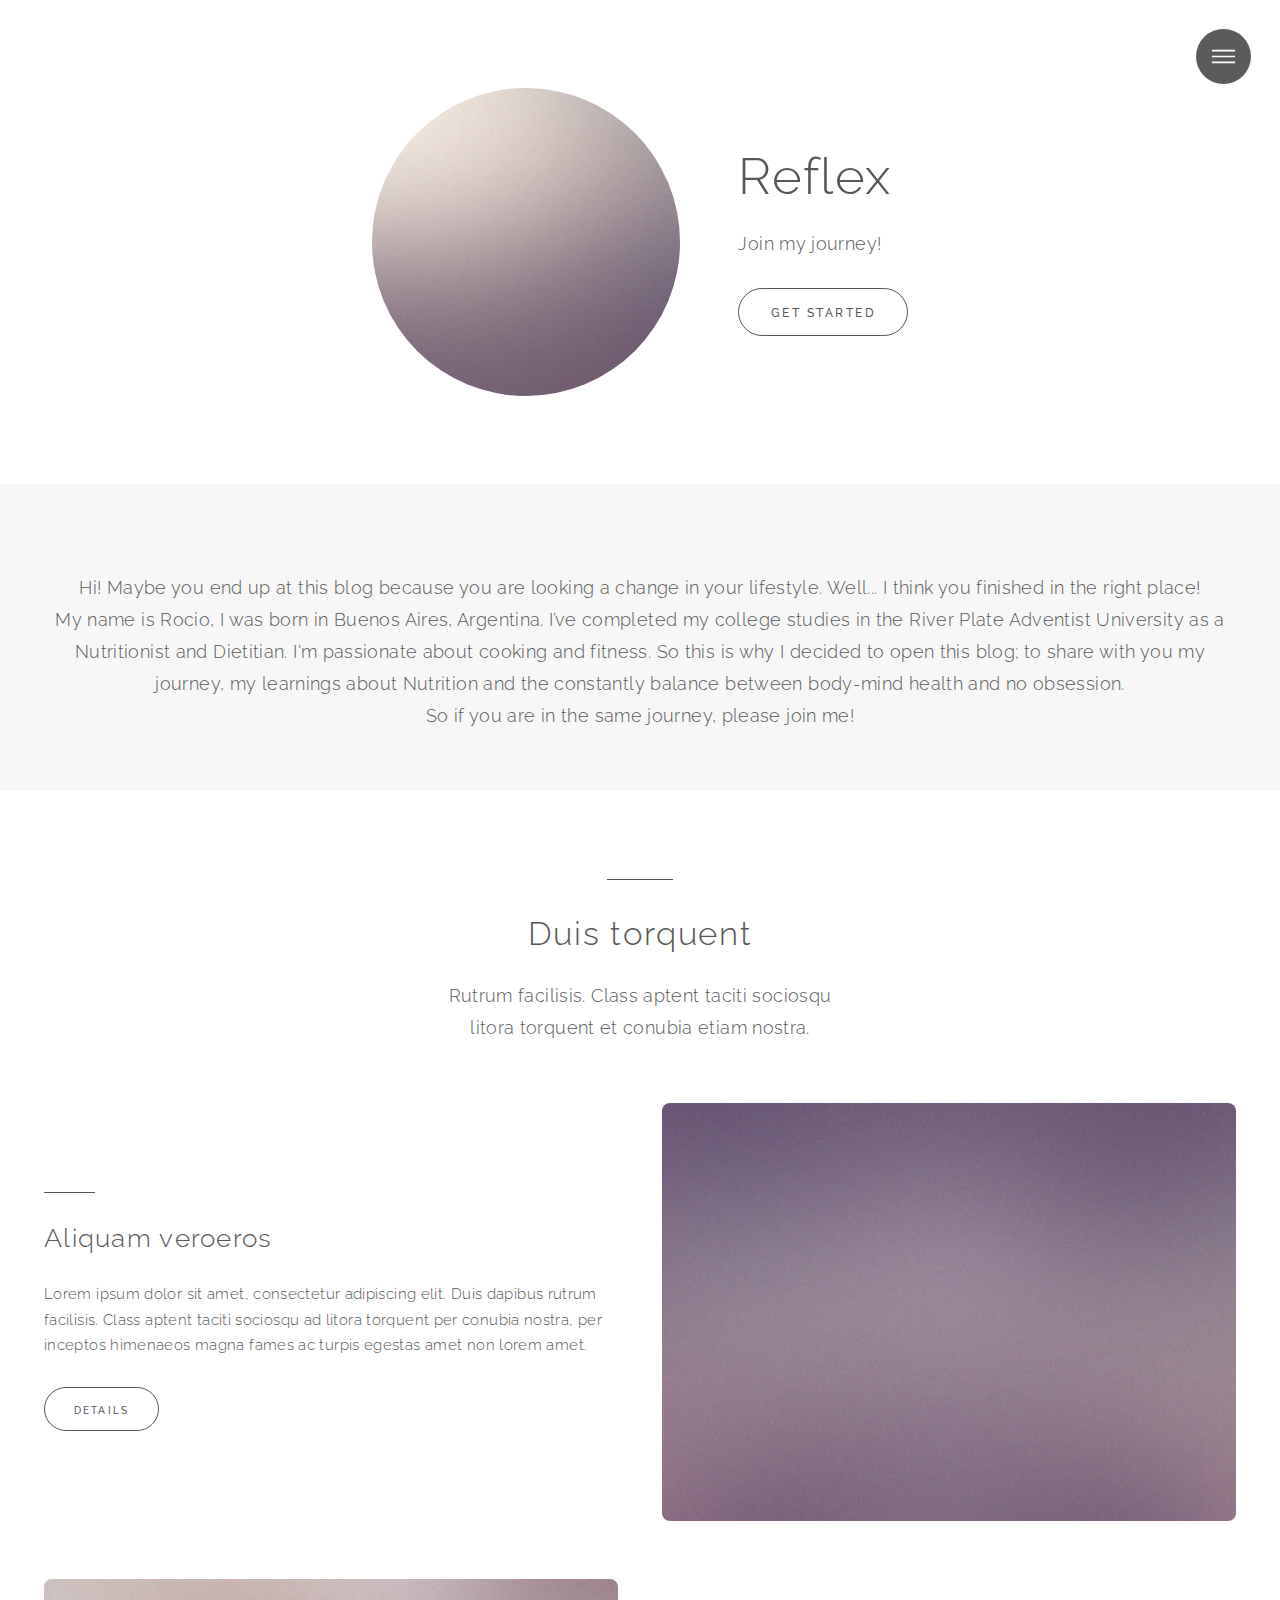
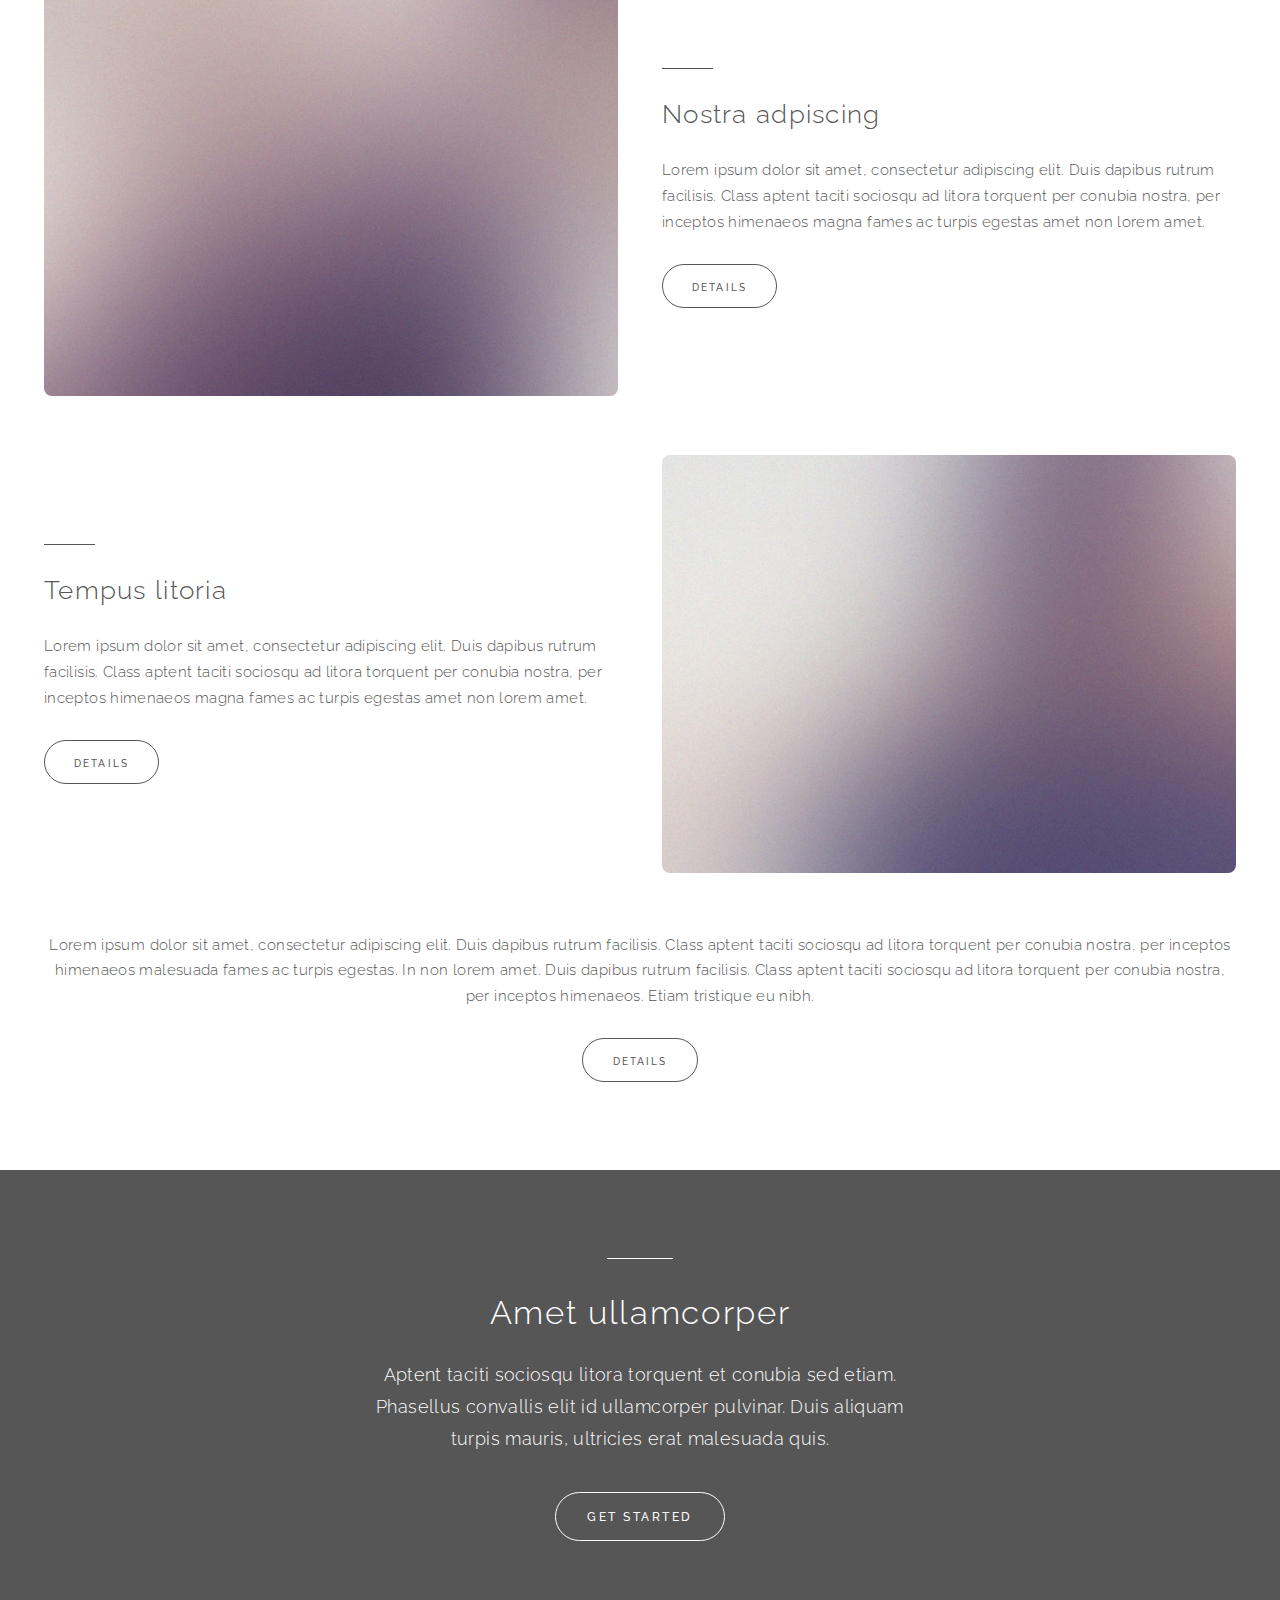
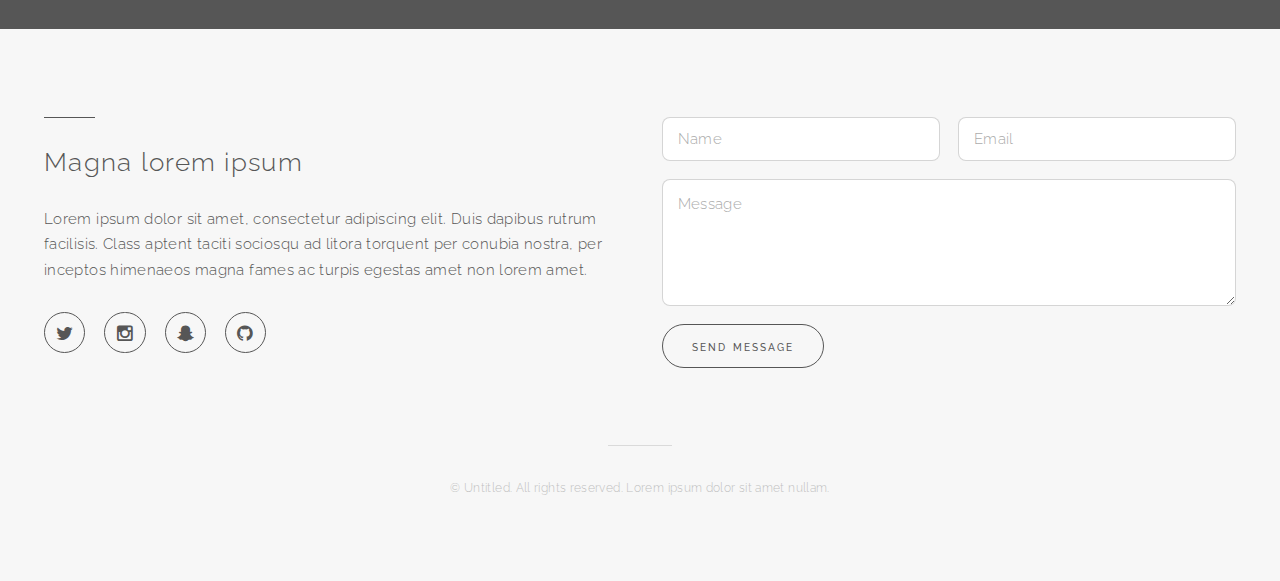
<file: index.html>
<!DOCTYPE HTML>
<!--
	Reflex by Pixelarity
	pixelarity.com @pixelarity
	License: pixelarity.com/license
-->
<html>
	<head>
		<title>My Healthy Journey</title>
		<meta charset="utf-8" />
		<meta name="viewport" content="width=device-width, initial-scale=1, user-scalable=no" />
		<!--[if lte IE 8]><script src="assets/js/ie/html5shiv.js"></script><![endif]-->
		<link rel="stylesheet" href="assets/css/main.css" />
		<!--[if lte IE 9]><link rel="stylesheet" href="assets/css/ie9.css" /><![endif]-->
		<!--[if lte IE 8]><link rel="stylesheet" href="assets/css/ie8.css" /><![endif]-->
	</head>
	<body>

		<!-- Header -->
			<header id="header">
				<nav>
					<ul>
						<li><a href="#menu">Menu</a></li>
					</ul>
				</nav>
			</header>

		<!-- Menu -->
			<nav id="menu">
				<h2>Menu</h2>
				<ul class="links">
					<li><a href="index.html">Home</a></li>
					<li><a href="generic.html">Ipsum veroeros</a></li>
					<li><a href="generic.html">Tempus etiam</a></li>
					<li><a href="generic.html">Consequat dolor</a></li>
					<li><a href="elements.html">Elements</a></li>
				</ul>
				<ul class="actions vertical">
					<li><a href="#" class="button fit special">Get Started</a></li>
					<li><a href="#" class="button fit">Log In</a></li>
				</ul>
			</nav>

		<!-- Wrapper -->
			<div id="wrapper">

				<!-- Intro -->
					<section id="intro" class="wrapper featured style1">
						<div class="inner">
							<span class="image"><img src="images/pic01.jpg" alt="" /></span>
							<div class="content">
								<header>
									<h1>Reflex</h1>
									<p>
										Join my journey!
									</p>
								</header>
								<footer>
									<ul class="actions">
										<li><a href="#" class="button big">Get Started</a></li>
									</ul>
								</footer>
							</div>
						</div>
					</section>

				<!-- One -->
					<section class="wrapper style2 special">
						<div class="inner">
							<header>
								<div class="font-md">
									Hi! Maybe you end up at this blog because you are looking a change in your lifestyle. Well... I think you finished in the right place!<br />
									My name is Rocio, I was born in Buenos Aires, Argentina. I’ve completed my college studies in the River Plate Adventist University as a Nutritionist and Dietitian. I'm passionate about cooking and fitness. So this is why I decided to open this blog; to share with you my journey, my learnings about Nutrition and the constantly balance between body-mind health and no obsession.<br />
									So if you are in the same journey, please join me!
								</div>
							</header>
						</div>
					</section>

				<!-- Two -->
					<section class="wrapper style1 special">
						<div class="inner">
							<header>
								<h2>Duis torquent</h2>
								<p>Rutrum facilisis. Class aptent taciti sociosqu<br />
								litora torquent et conubia etiam nostra.</p>
							</header>
							<section class="spotlight">
								<span class="image"><img src="images/pic02.jpg" alt="" /></span>
								<div class="content">
									<header>
										<h3>Aliquam veroeros</h3>
									</header>
									<p>Lorem ipsum dolor sit amet, consectetur adipiscing elit. Duis dapibus rutrum facilisis. Class aptent taciti sociosqu ad litora torquent per conubia nostra, per inceptos himenaeos magna fames ac turpis egestas amet non lorem amet.</p>
									<footer>
										<ul class="actions">
											<li><a href="#" class="button">Details</a></li>
										</ul>
									</footer>
								</div>
							</section>
							<section class="spotlight">
								<span class="image"><img src="images/pic03.jpg" alt="" /></span>
								<div class="content">
									<header>
										<h3>Nostra adpiscing</h3>
									</header>
									<p>Lorem ipsum dolor sit amet, consectetur adipiscing elit. Duis dapibus rutrum facilisis. Class aptent taciti sociosqu ad litora torquent per conubia nostra, per inceptos himenaeos magna fames ac turpis egestas amet non lorem amet.</p>
									<footer>
										<ul class="actions">
											<li><a href="#" class="button">Details</a></li>
										</ul>
									</footer>
								</div>
							</section>
							<section class="spotlight">
								<span class="image"><img src="images/pic04.jpg" alt="" /></span>
								<div class="content">
									<header>
										<h3>Tempus litoria</h3>
									</header>
									<p>Lorem ipsum dolor sit amet, consectetur adipiscing elit. Duis dapibus rutrum facilisis. Class aptent taciti sociosqu ad litora torquent per conubia nostra, per inceptos himenaeos magna fames ac turpis egestas amet non lorem amet.</p>
									<footer>
										<ul class="actions">
											<li><a href="#" class="button">Details</a></li>
										</ul>
									</footer>
								</div>
							</section>
							<p>Lorem ipsum dolor sit amet, consectetur adipiscing elit. Duis dapibus rutrum facilisis. Class aptent taciti sociosqu ad litora torquent per conubia nostra, per inceptos himenaeos malesuada fames ac turpis egestas. In non lorem amet. Duis dapibus rutrum facilisis. Class aptent taciti sociosqu ad litora torquent per conubia nostra, per inceptos himenaeos. Etiam tristique eu nibh.</p>
							<footer>
								<ul class="actions">
									<li><a href="#" class="button">Details</a></li>
								</ul>
							</footer>
						</div>
					</section>

				<!-- Three -->
					<section class="wrapper style3 special">
						<div class="inner">
							<header>
								<h2>Amet ullamcorper</h2>
								<p>Aptent taciti sociosqu litora torquent et conubia sed etiam.<br />
								Phasellus convallis elit id ullamcorper pulvinar. Duis aliquam<br />
								turpis mauris, ultricies erat malesuada quis.</p>
							</header>
							<footer>
								<ul class="actions">
									<li><a href="#" class="button big">Get Started</a></li>
								</ul>
							</footer>
						</div>
					</section>

				<!-- Footer -->
					<section id="footer" class="wrapper split style2">
						<div class="inner">
							<section>
								<header>
									<h3>Magna lorem ipsum</h3>
								</header>
								<p>Lorem ipsum dolor sit amet, consectetur adipiscing elit. Duis dapibus rutrum facilisis. Class aptent taciti sociosqu ad litora torquent per conubia nostra, per inceptos himenaeos magna fames ac turpis egestas amet non lorem amet.</p>
								<ul class="icons">
									<li><a href="#" class="icon fa-twitter"><span class="label">Twitter</span></a></li>
									<li><a href="#" class="icon fa-instagram"><span class="label">Instagram</span></a></li>
									<li><a href="#" class="icon fa-snapchat-ghost"><span class="label">Snapchat</span></a></li>
									<li><a href="#" class="icon fa-github"><span class="label">GitHub</span></a></li>
								</ul>
							</section>
							<section>
								<form method="post" action="#">
									<div class="field half first"><input type="text" name="name" id="name" placeholder="Name" /></div>
									<div class="field half"><input type="email" name="email" id="email" placeholder="Email" /></div>
									<div class="field"><textarea name="message" id="message" placeholder="Message" rows="4"></textarea></div>
									<ul class="actions">
										<li><input type="submit" value="Send Message" /></li>
									</ul>
								</form>
							</section>
						</div>
						<div class="copyright">
							<p>&copy; Untitled. All rights reserved. Lorem ipsum dolor sit amet nullam.</p>
						</div>
					</section>

			</div>

		<!-- Scripts -->
			<script src="assets/js/jquery.min.js"></script>
			<script src="assets/js/skel.min.js"></script>
			<script src="assets/js/util.js"></script>
			<!--[if lte IE 8]><script src="assets/js/ie/respond.min.js"></script><![endif]-->
			<script src="assets/js/main.js"></script>

	</body>
</html>
</file>
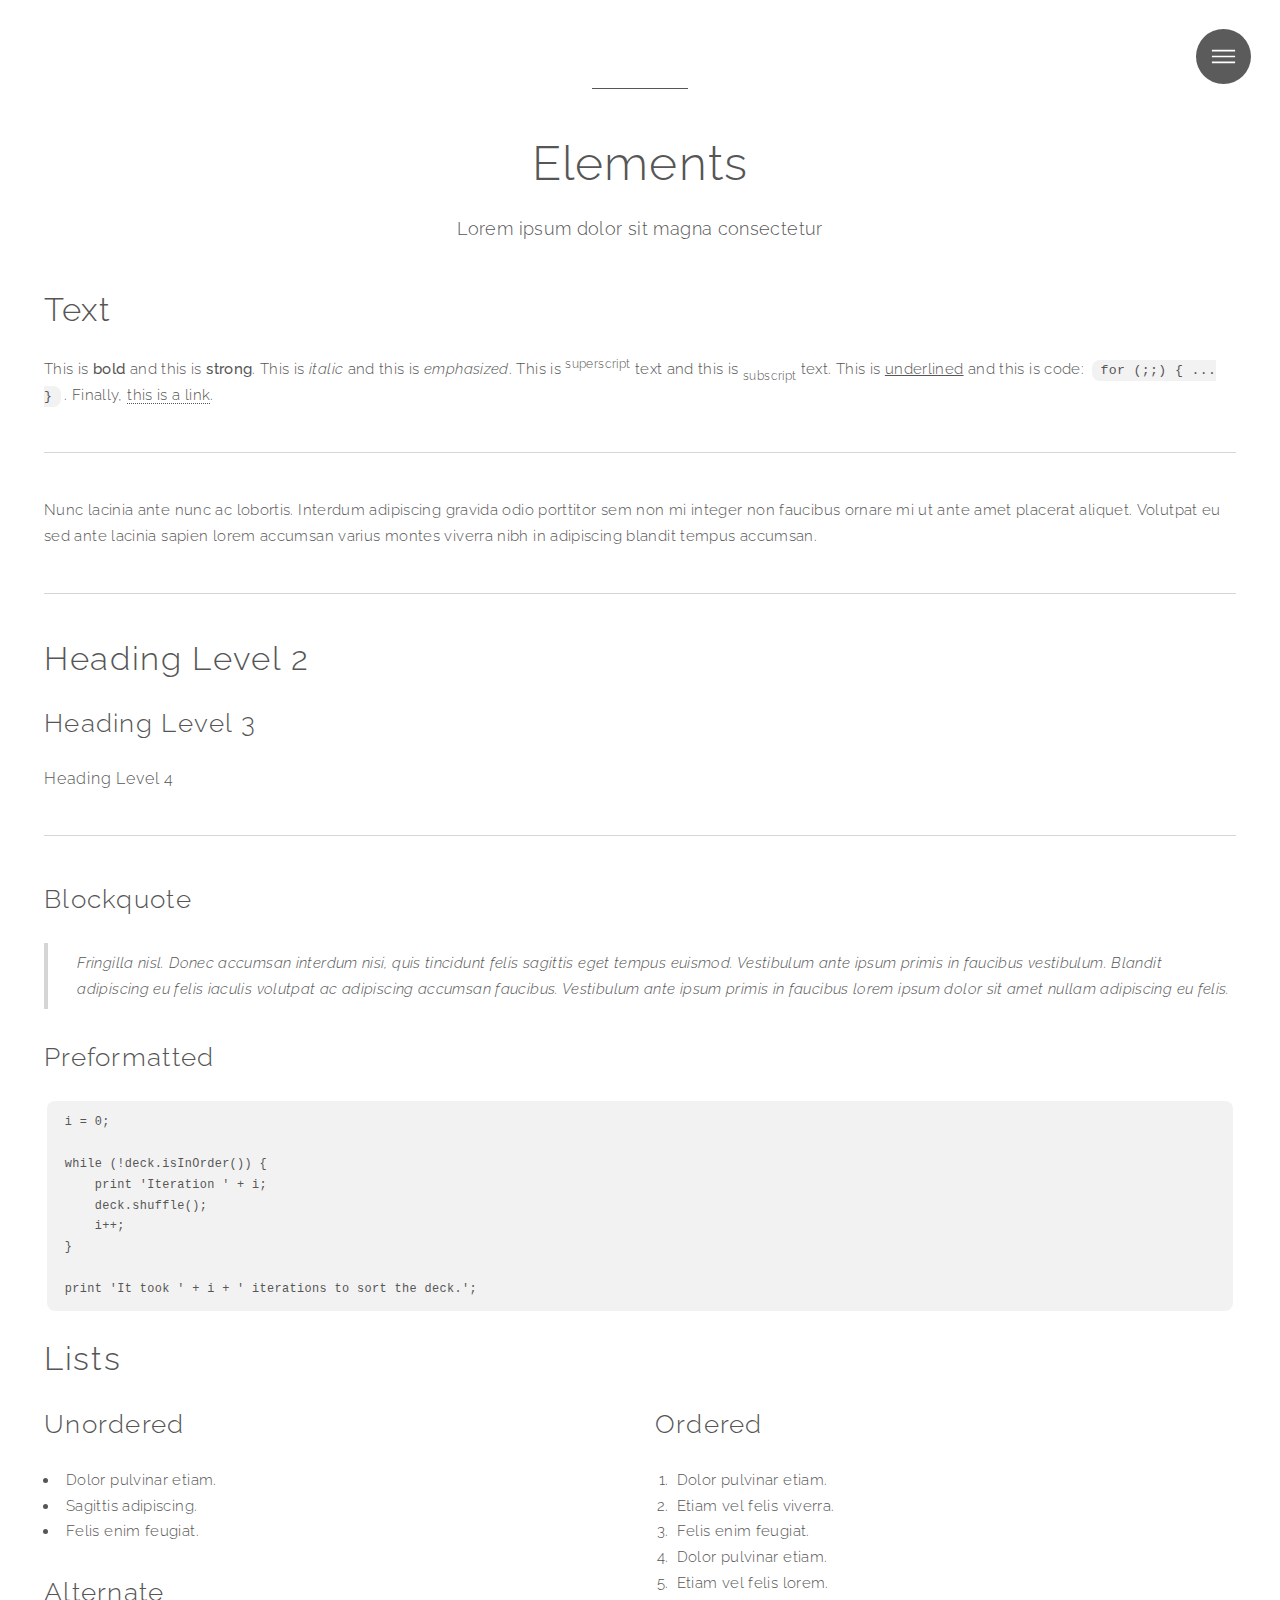
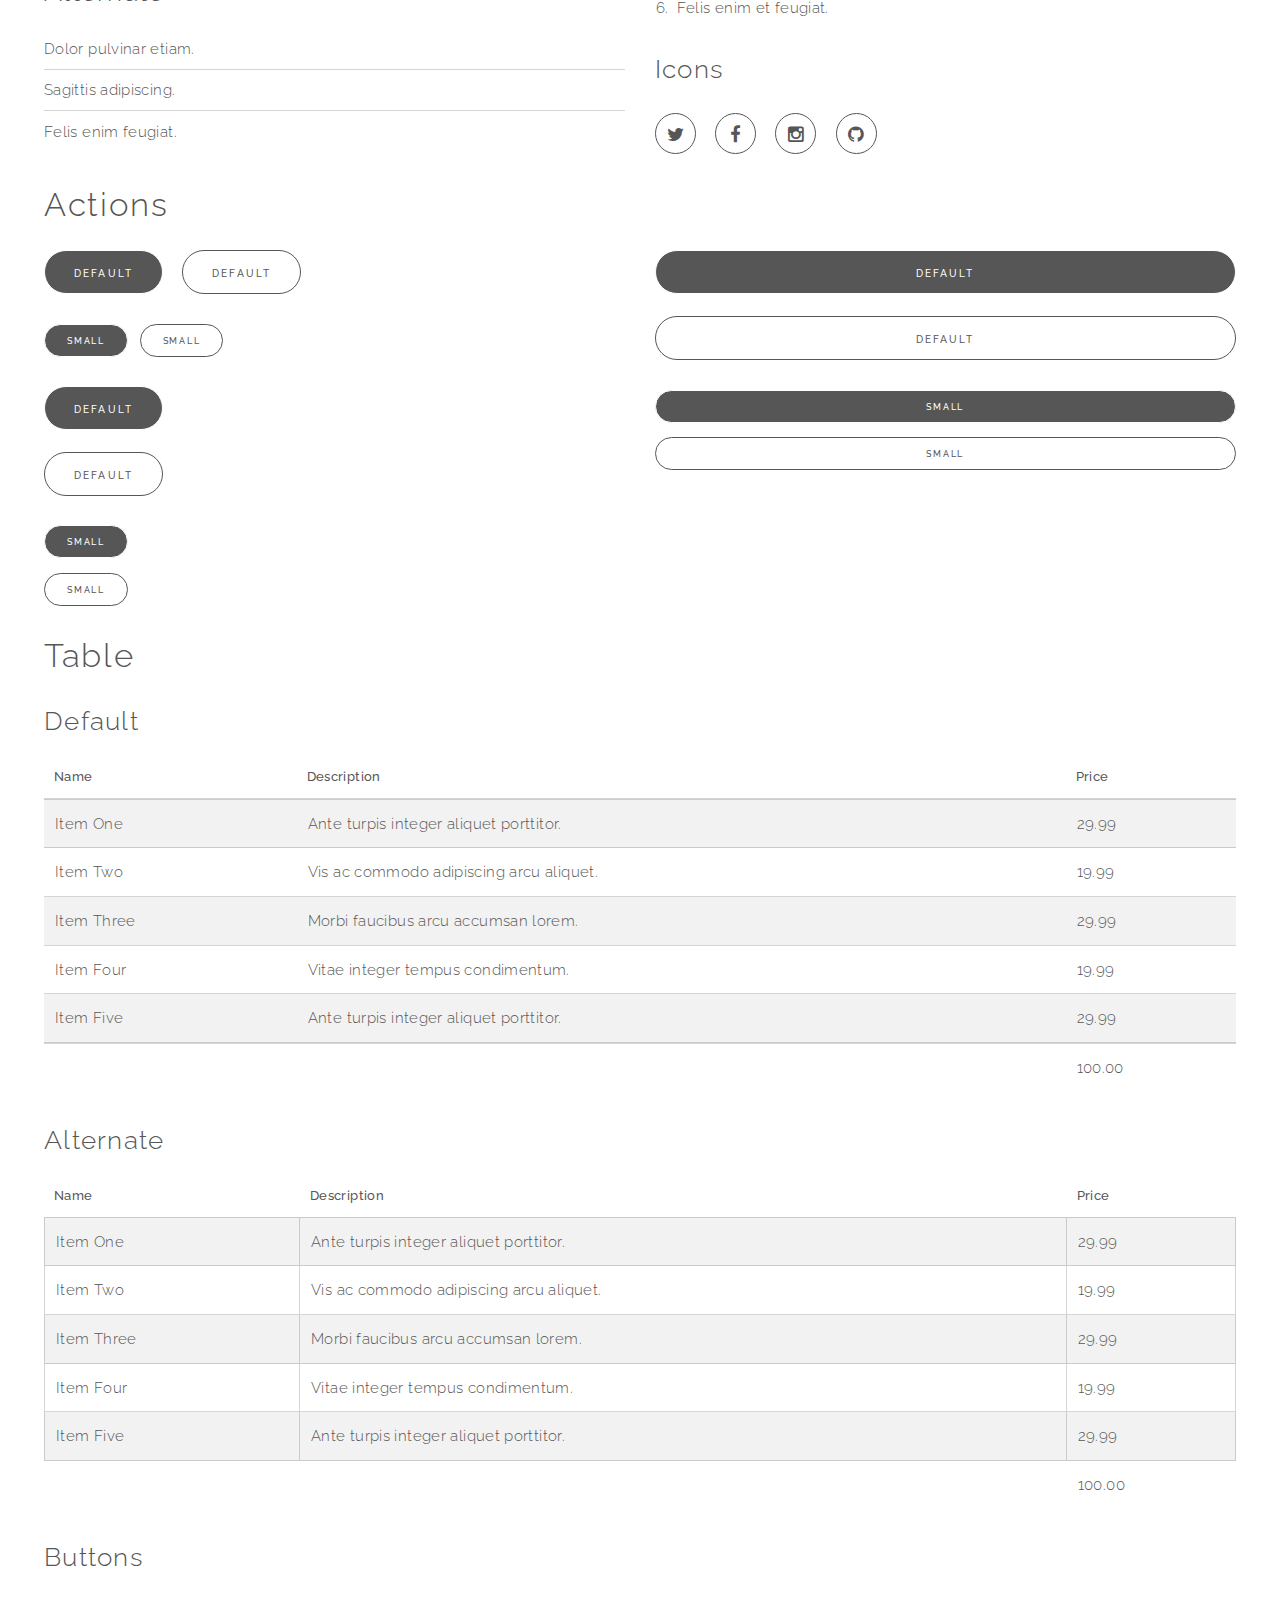
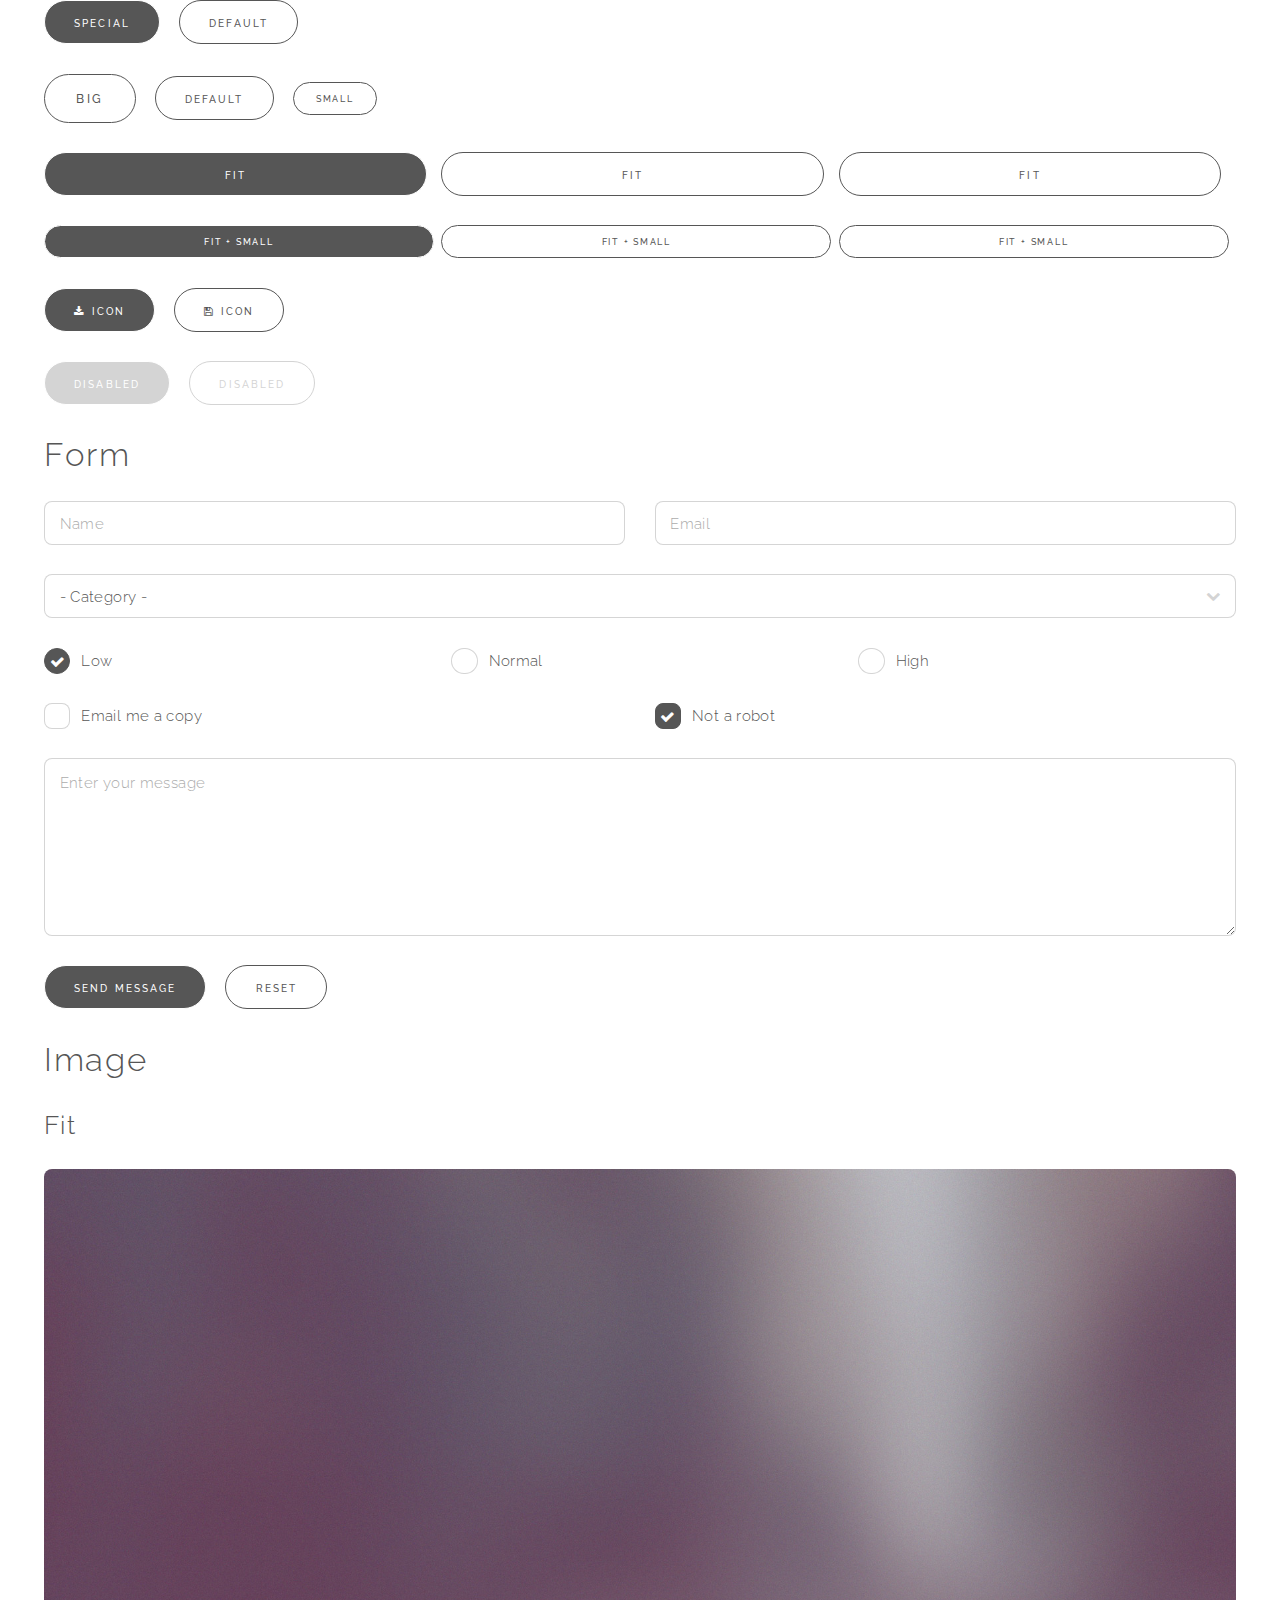
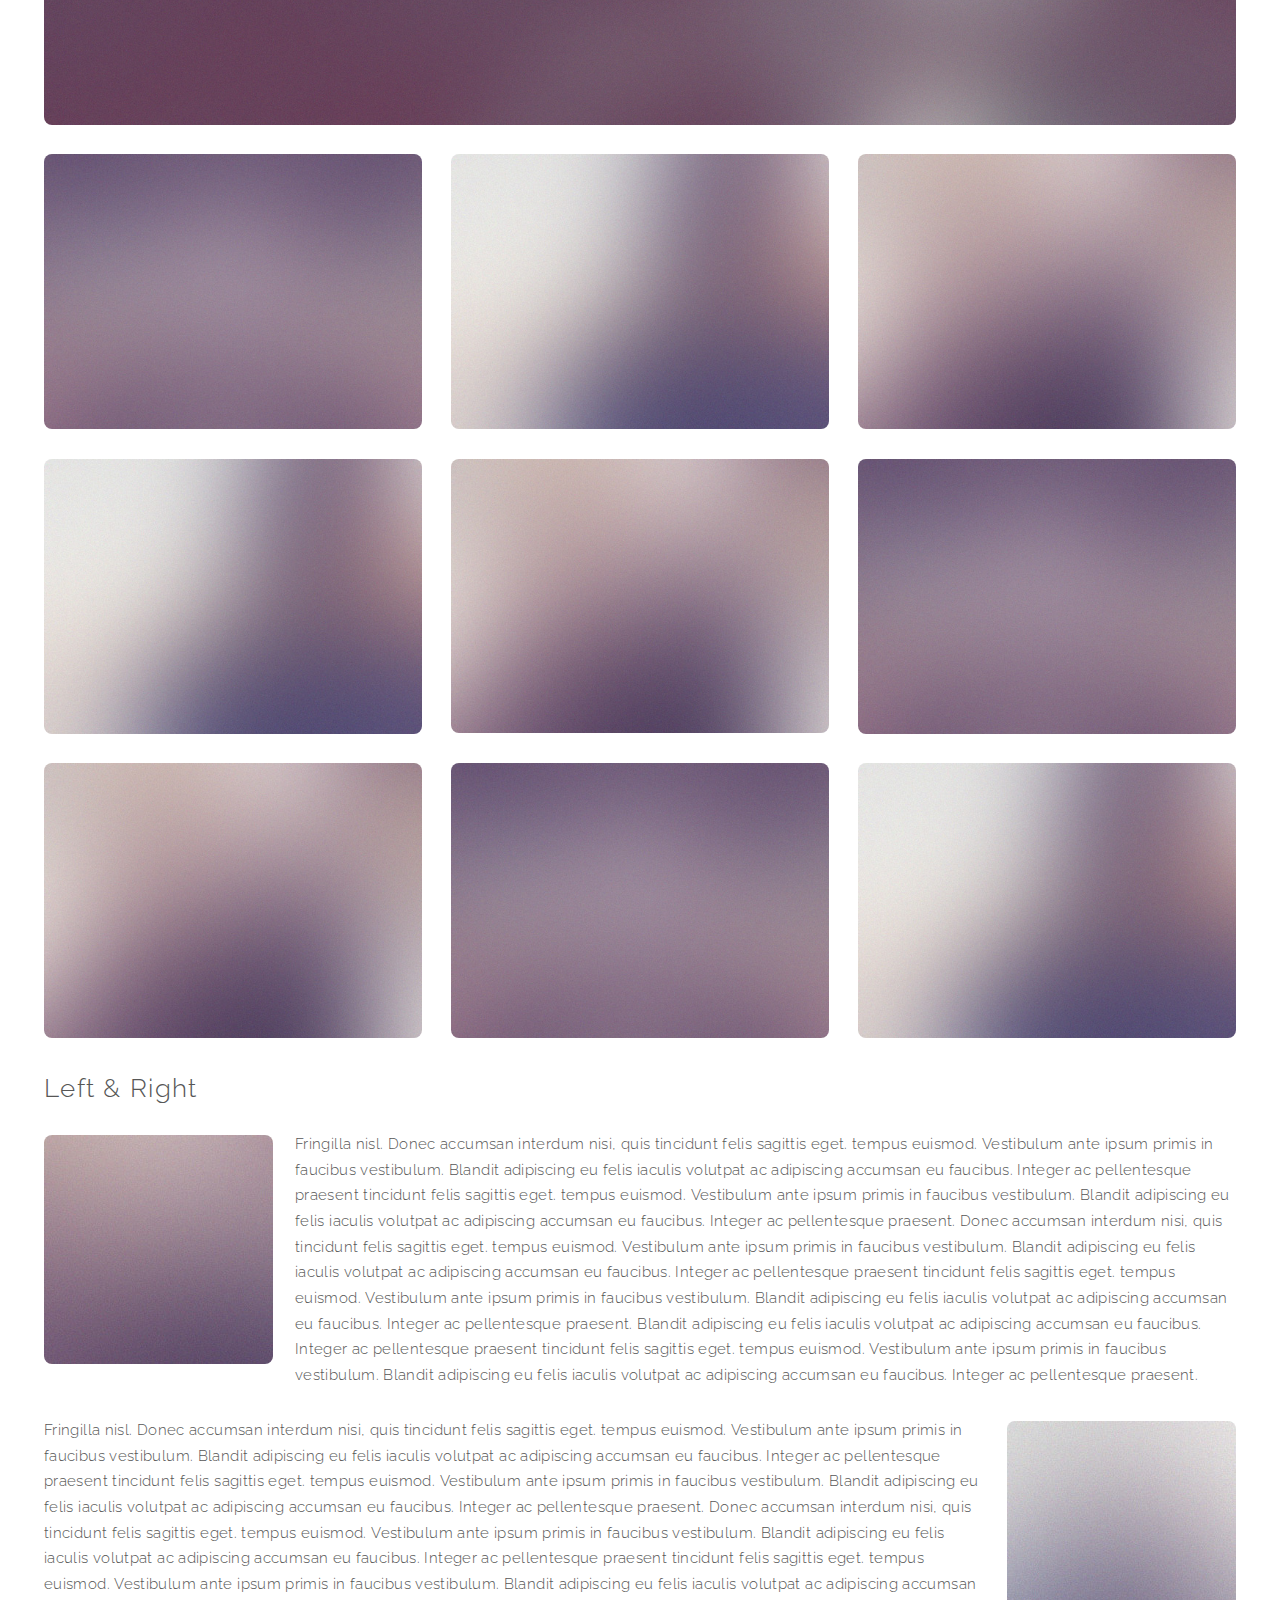
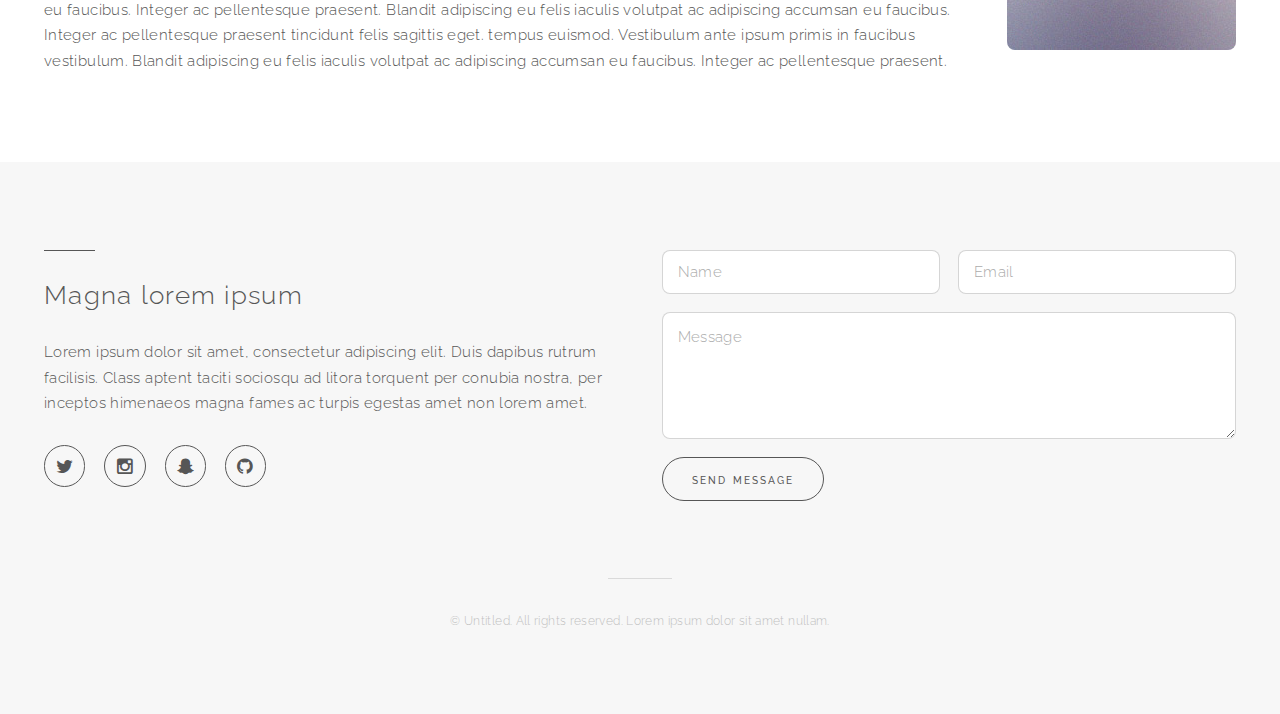
<file: elements.html>
<!DOCTYPE HTML>
<!--
	Reflex by Pixelarity
	pixelarity.com @pixelarity
	License: pixelarity.com/license
-->
<html>
	<head>
		<title>Untitled</title>
		<meta charset="utf-8" />
		<meta name="viewport" content="width=device-width, initial-scale=1, user-scalable=no" />
		<!--[if lte IE 8]><script src="assets/js/ie/html5shiv.js"></script><![endif]-->
		<link rel="stylesheet" href="assets/css/main.css" />
		<!--[if lte IE 9]><link rel="stylesheet" href="assets/css/ie9.css" /><![endif]-->
		<!--[if lte IE 8]><link rel="stylesheet" href="assets/css/ie8.css" /><![endif]-->
	</head>
	<body>

		<!-- Header -->
			<header id="header">
				<nav>
					<ul>
						<li><a href="#menu">Menu</a></li>
					</ul>
				</nav>
			</header>

		<!-- Menu -->
			<nav id="menu">
				<h2>Menu</h2>
				<ul class="links">
					<li><a href="index.html">Home</a></li>
					<li><a href="generic.html">Ipsum veroeros</a></li>
					<li><a href="generic.html">Tempus etiam</a></li>
					<li><a href="generic.html">Consequat dolor</a></li>
					<li><a href="elements.html">Elements</a></li>
				</ul>
				<ul class="actions vertical">
					<li><a href="#" class="button fit special">Get Started</a></li>
					<li><a href="#" class="button fit">Log In</a></li>
				</ul>
			</nav>

		<!-- Wrapper -->
			<div id="wrapper">

				<!-- Main -->
					<section id="main" class="wrapper style1">
						<div class="inner">
							<header class="major">
								<h1>Elements</h1>
								<p>Lorem ipsum dolor sit magna consectetur</p>
							</header>

							<!-- Text -->
								<section>
									<h2>Text</h2>
									<p>This is <b>bold</b> and this is <strong>strong</strong>. This is <i>italic</i> and this is <em>emphasized</em>.
									This is <sup>superscript</sup> text and this is <sub>subscript</sub> text.
									This is <u>underlined</u> and this is code: <code>for (;;) { ... }</code>. Finally, <a href="#">this is a link</a>.</p>
									<hr />
									<p>Nunc lacinia ante nunc ac lobortis. Interdum adipiscing gravida odio porttitor sem non mi integer non faucibus ornare mi ut ante amet placerat aliquet. Volutpat eu sed ante lacinia sapien lorem accumsan varius montes viverra nibh in adipiscing blandit tempus accumsan.</p>
									<hr />
									<h2>Heading Level 2</h2>
									<h3>Heading Level 3</h3>
									<h4>Heading Level 4</h4>
									<hr />
									<h3>Blockquote</h3>
									<blockquote>Fringilla nisl. Donec accumsan interdum nisi, quis tincidunt felis sagittis eget tempus euismod. Vestibulum ante ipsum primis in faucibus vestibulum. Blandit adipiscing eu felis iaculis volutpat ac adipiscing accumsan faucibus. Vestibulum ante ipsum primis in faucibus lorem ipsum dolor sit amet nullam adipiscing eu felis.</blockquote>
									<h3>Preformatted</h3>
									<pre><code>i = 0;

while (!deck.isInOrder()) {
    print 'Iteration ' + i;
    deck.shuffle();
    i++;
}

print 'It took ' + i + ' iterations to sort the deck.';</code></pre>
								</section>

							<!-- Lists -->
								<section>
									<h2>Lists</h2>
									<div class="row">
										<div class="6u 12u$(medium)">
											<h3>Unordered</h3>
											<ul>
												<li>Dolor pulvinar etiam.</li>
												<li>Sagittis adipiscing.</li>
												<li>Felis enim feugiat.</li>
											</ul>
											<h3>Alternate</h3>
											<ul class="alt">
												<li>Dolor pulvinar etiam.</li>
												<li>Sagittis adipiscing.</li>
												<li>Felis enim feugiat.</li>
											</ul>
										</div>
										<div class="6u$ 12u$(medium)">
											<h3>Ordered</h3>
											<ol>
												<li>Dolor pulvinar etiam.</li>
												<li>Etiam vel felis viverra.</li>
												<li>Felis enim feugiat.</li>
												<li>Dolor pulvinar etiam.</li>
												<li>Etiam vel felis lorem.</li>
												<li>Felis enim et feugiat.</li>
											</ol>
											<h3>Icons</h3>
											<ul class="icons">
												<li><a href="#" class="icon style1 fa-twitter"><span class="label">Twitter</span></a></li>
												<li><a href="#" class="icon style1 fa-facebook"><span class="label">Facebook</span></a></li>
												<li><a href="#" class="icon style1 fa-instagram"><span class="label">Instagram</span></a></li>
												<li><a href="#" class="icon style1 fa-github"><span class="label">Github</span></a></li>
											</ul>
										</div>
									</div>
									<h2>Actions</h2>
									<div class="row">
										<div class="6u 12u$(medium)">
											<ul class="actions">
												<li><a href="#" class="button special">Default</a></li>
												<li><a href="#" class="button">Default</a></li>
											</ul>
											<ul class="actions small">
												<li><a href="#" class="button special small">Small</a></li>
												<li><a href="#" class="button small">Small</a></li>
											</ul>
											<ul class="actions vertical">
												<li><a href="#" class="button special">Default</a></li>
												<li><a href="#" class="button">Default</a></li>
											</ul>
											<ul class="actions vertical small">
												<li><a href="#" class="button special small">Small</a></li>
												<li><a href="#" class="button small">Small</a></li>
											</ul>
										</div>
										<div class="6u 12u$(medium)">
											<ul class="actions vertical">
												<li><a href="#" class="button special fit">Default</a></li>
												<li><a href="#" class="button fit">Default</a></li>
											</ul>
											<ul class="actions vertical small">
												<li><a href="#" class="button special small fit">Small</a></li>
												<li><a href="#" class="button small fit">Small</a></li>
											</ul>
										</div>
									</div>
								</section>

							<!-- Table -->
								<section>
									<h2>Table</h2>
									<h3>Default</h3>
									<div class="table-wrapper">
										<table>
											<thead>
												<tr>
													<th>Name</th>
													<th>Description</th>
													<th>Price</th>
												</tr>
											</thead>
											<tbody>
												<tr>
													<td>Item One</td>
													<td>Ante turpis integer aliquet porttitor.</td>
													<td>29.99</td>
												</tr>
												<tr>
													<td>Item Two</td>
													<td>Vis ac commodo adipiscing arcu aliquet.</td>
													<td>19.99</td>
												</tr>
												<tr>
													<td>Item Three</td>
													<td> Morbi faucibus arcu accumsan lorem.</td>
													<td>29.99</td>
												</tr>
												<tr>
													<td>Item Four</td>
													<td>Vitae integer tempus condimentum.</td>
													<td>19.99</td>
												</tr>
												<tr>
													<td>Item Five</td>
													<td>Ante turpis integer aliquet porttitor.</td>
													<td>29.99</td>
												</tr>
											</tbody>
											<tfoot>
												<tr>
													<td colspan="2"></td>
													<td>100.00</td>
												</tr>
											</tfoot>
										</table>
									</div>

									<h3>Alternate</h3>
									<div class="table-wrapper">
										<table class="alt">
											<thead>
												<tr>
													<th>Name</th>
													<th>Description</th>
													<th>Price</th>
												</tr>
											</thead>
											<tbody>
												<tr>
													<td>Item One</td>
													<td>Ante turpis integer aliquet porttitor.</td>
													<td>29.99</td>
												</tr>
												<tr>
													<td>Item Two</td>
													<td>Vis ac commodo adipiscing arcu aliquet.</td>
													<td>19.99</td>
												</tr>
												<tr>
													<td>Item Three</td>
													<td> Morbi faucibus arcu accumsan lorem.</td>
													<td>29.99</td>
												</tr>
												<tr>
													<td>Item Four</td>
													<td>Vitae integer tempus condimentum.</td>
													<td>19.99</td>
												</tr>
												<tr>
													<td>Item Five</td>
													<td>Ante turpis integer aliquet porttitor.</td>
													<td>29.99</td>
												</tr>
											</tbody>
											<tfoot>
												<tr>
													<td colspan="2"></td>
													<td>100.00</td>
												</tr>
											</tfoot>
										</table>
									</div>
								</section>

							<!-- Buttons -->
								<section>
									<h3>Buttons</h3>
									<ul class="actions">
										<li><a href="#" class="button special">Special</a></li>
										<li><a href="#" class="button">Default</a></li>
									</ul>
									<ul class="actions">
										<li><a href="#" class="button big">Big</a></li>
										<li><a href="#" class="button">Default</a></li>
										<li><a href="#" class="button small">Small</a></li>
									</ul>
									<ul class="actions fit">
										<li><a href="#" class="button special fit">Fit</a></li>
										<li><a href="#" class="button fit">Fit</a></li>
										<li><a href="#" class="button fit">Fit</a></li>
									</ul>
									<ul class="actions fit small">
										<li><a href="#" class="button special fit small">Fit + Small</a></li>
										<li><a href="#" class="button fit small">Fit + Small</a></li>
										<li><a href="#" class="button fit small">Fit + Small</a></li>
									</ul>
									<ul class="actions">
										<li><a href="#" class="button special icon fa-download">Icon</a></li>
										<li><a href="#" class="button icon fa-save">Icon</a></li>
									</ul>
									<ul class="actions">
										<li><span class="button special disabled">Disabled</span></li>
										<li><span class="button disabled">Disabled</span></li>
									</ul>
								</section>

							<!-- Form -->
								<section>
									<h2>Form</h2>
									<form method="post" action="#">
										<div class="row uniform">
											<div class="6u 12u$(xsmall)">
												<input type="text" name="demo-name" id="demo-name" value="" placeholder="Name" />
											</div>
											<div class="6u$ 12u$(xsmall)">
												<input type="email" name="demo-email" id="demo-email" value="" placeholder="Email" />
											</div>
											<div class="12u$">
												<div class="select-wrapper">
													<select name="demo-category" id="demo-category">
														<option value="">- Category -</option>
														<option value="1">Manufacturing</option>
														<option value="1">Shipping</option>
														<option value="1">Administration</option>
														<option value="1">Human Resources</option>
													</select>
												</div>
											</div>
											<div class="4u 12u$(small)">
												<input type="radio" id="demo-priority-low" name="demo-priority" checked>
												<label for="demo-priority-low">Low</label>
											</div>
											<div class="4u 12u$(small)">
												<input type="radio" id="demo-priority-normal" name="demo-priority">
												<label for="demo-priority-normal">Normal</label>
											</div>
											<div class="4u$ 12u$(small)">
												<input type="radio" id="demo-priority-high" name="demo-priority">
												<label for="demo-priority-high">High</label>
											</div>
											<div class="6u 12u$(small)">
												<input type="checkbox" id="demo-copy" name="demo-copy">
												<label for="demo-copy">Email me a copy</label>
											</div>
											<div class="6u$ 12u$(small)">
												<input type="checkbox" id="demo-human" name="demo-human" checked>
												<label for="demo-human">Not a robot</label>
											</div>
											<div class="12u$">
												<textarea name="demo-message" id="demo-message" placeholder="Enter your message" rows="6"></textarea>
											</div>
											<div class="12u$">
												<ul class="actions">
													<li><input type="submit" value="Send Message" class="special" /></li>
													<li><input type="reset" value="Reset" /></li>
												</ul>
											</div>
										</div>
									</form>
								</section>

							<!-- Image -->
								<section>
									<h2>Image</h2>
									<h3>Fit</h3>
									<div class="box alt">
										<div class="row uniform">
											<div class="12u$"><span class="image fit"><img src="images/pic05.jpg" alt="" /></span></div>
											<div class="4u"><span class="image fit"><img src="images/pic02.jpg" alt="" /></span></div>
											<div class="4u"><span class="image fit"><img src="images/pic04.jpg" alt="" /></span></div>
											<div class="4u$"><span class="image fit"><img src="images/pic03.jpg" alt="" /></span></div>
											<div class="4u"><span class="image fit"><img src="images/pic04.jpg" alt="" /></span></div>
											<div class="4u"><span class="image fit"><img src="images/pic03.jpg" alt="" /></span></div>
											<div class="4u$"><span class="image fit"><img src="images/pic02.jpg" alt="" /></span></div>
											<div class="4u"><span class="image fit"><img src="images/pic03.jpg" alt="" /></span></div>
											<div class="4u"><span class="image fit"><img src="images/pic02.jpg" alt="" /></span></div>
											<div class="4u$"><span class="image fit"><img src="images/pic04.jpg" alt="" /></span></div>
										</div>
									</div>
									<h3>Left &amp; Right</h3>
									<p><span class="image left"><img src="images/pic06.jpg" alt="" /></span>Fringilla nisl. Donec accumsan interdum nisi, quis tincidunt felis sagittis eget. tempus euismod. Vestibulum ante ipsum primis in faucibus vestibulum. Blandit adipiscing eu felis iaculis volutpat ac adipiscing accumsan eu faucibus. Integer ac pellentesque praesent tincidunt felis sagittis eget. tempus euismod. Vestibulum ante ipsum primis in faucibus vestibulum. Blandit adipiscing eu felis iaculis volutpat ac adipiscing accumsan eu faucibus. Integer ac pellentesque praesent. Donec accumsan interdum nisi, quis tincidunt felis sagittis eget. tempus euismod. Vestibulum ante ipsum primis in faucibus vestibulum. Blandit adipiscing eu felis iaculis volutpat ac adipiscing accumsan eu faucibus. Integer ac pellentesque praesent tincidunt felis sagittis eget. tempus euismod. Vestibulum ante ipsum primis in faucibus vestibulum. Blandit adipiscing eu felis iaculis volutpat ac adipiscing accumsan eu faucibus. Integer ac pellentesque praesent. Blandit adipiscing eu felis iaculis volutpat ac adipiscing accumsan eu faucibus. Integer ac pellentesque praesent tincidunt felis sagittis eget. tempus euismod. Vestibulum ante ipsum primis in faucibus vestibulum. Blandit adipiscing eu felis iaculis volutpat ac adipiscing accumsan eu faucibus. Integer ac pellentesque praesent.</p>
									<p><span class="image right"><img src="images/pic07.jpg" alt="" /></span>Fringilla nisl. Donec accumsan interdum nisi, quis tincidunt felis sagittis eget. tempus euismod. Vestibulum ante ipsum primis in faucibus vestibulum. Blandit adipiscing eu felis iaculis volutpat ac adipiscing accumsan eu faucibus. Integer ac pellentesque praesent tincidunt felis sagittis eget. tempus euismod. Vestibulum ante ipsum primis in faucibus vestibulum. Blandit adipiscing eu felis iaculis volutpat ac adipiscing accumsan eu faucibus. Integer ac pellentesque praesent. Donec accumsan interdum nisi, quis tincidunt felis sagittis eget. tempus euismod. Vestibulum ante ipsum primis in faucibus vestibulum. Blandit adipiscing eu felis iaculis volutpat ac adipiscing accumsan eu faucibus. Integer ac pellentesque praesent tincidunt felis sagittis eget. tempus euismod. Vestibulum ante ipsum primis in faucibus vestibulum. Blandit adipiscing eu felis iaculis volutpat ac adipiscing accumsan eu faucibus. Integer ac pellentesque praesent. Blandit adipiscing eu felis iaculis volutpat ac adipiscing accumsan eu faucibus. Integer ac pellentesque praesent tincidunt felis sagittis eget. tempus euismod. Vestibulum ante ipsum primis in faucibus vestibulum. Blandit adipiscing eu felis iaculis volutpat ac adipiscing accumsan eu faucibus. Integer ac pellentesque praesent.</p>
								</section>

						</div>
					</section>

				<!-- Footer -->
					<section id="footer" class="wrapper split style2">
						<div class="inner">
							<section>
								<header>
									<h3>Magna lorem ipsum</h3>
								</header>
								<p>Lorem ipsum dolor sit amet, consectetur adipiscing elit. Duis dapibus rutrum facilisis. Class aptent taciti sociosqu ad litora torquent per conubia nostra, per inceptos himenaeos magna fames ac turpis egestas amet non lorem amet.</p>
								<ul class="icons">
									<li><a href="#" class="icon fa-twitter"><span class="label">Twitter</span></a></li>
									<li><a href="#" class="icon fa-instagram"><span class="label">Instagram</span></a></li>
									<li><a href="#" class="icon fa-snapchat-ghost"><span class="label">Snapchat</span></a></li>
									<li><a href="#" class="icon fa-github"><span class="label">GitHub</span></a></li>
								</ul>
							</section>
							<section>
								<form method="post" action="#">
									<div class="field half first"><input type="text" name="name" id="name" placeholder="Name" /></div>
									<div class="field half"><input type="email" name="email" id="email" placeholder="Email" /></div>
									<div class="field"><textarea name="message" id="message" placeholder="Message" rows="4"></textarea></div>
									<ul class="actions">
										<li><input type="submit" value="Send Message" /></li>
									</ul>
								</form>
							</section>
						</div>
						<div class="copyright">
							<p>&copy; Untitled. All rights reserved. Lorem ipsum dolor sit amet nullam.</p>
						</div>
					</section>

			</div>

		<!-- Scripts -->
			<script src="assets/js/jquery.min.js"></script>
			<script src="assets/js/skel.min.js"></script>
			<script src="assets/js/util.js"></script>
			<!--[if lte IE 8]><script src="assets/js/ie/respond.min.js"></script><![endif]-->
			<script src="assets/js/main.js"></script>

	</body>
</html>
</file>
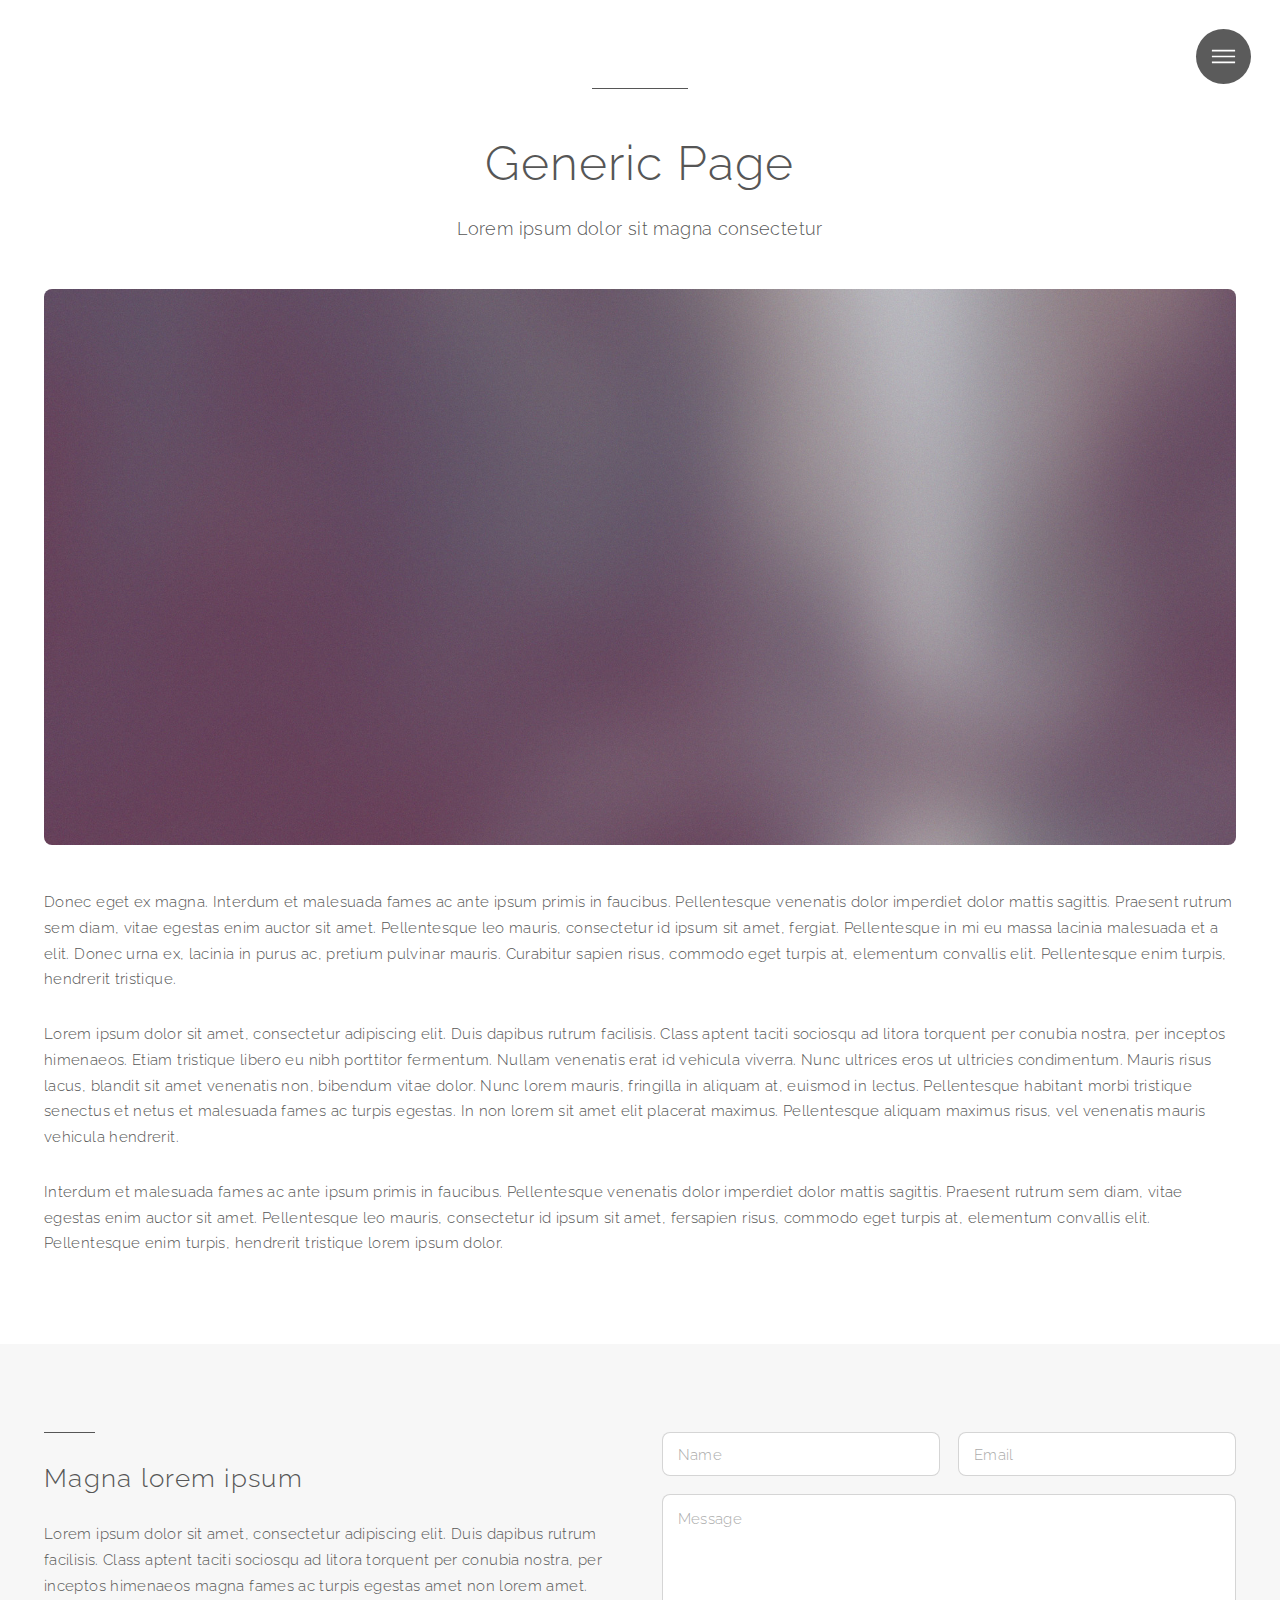
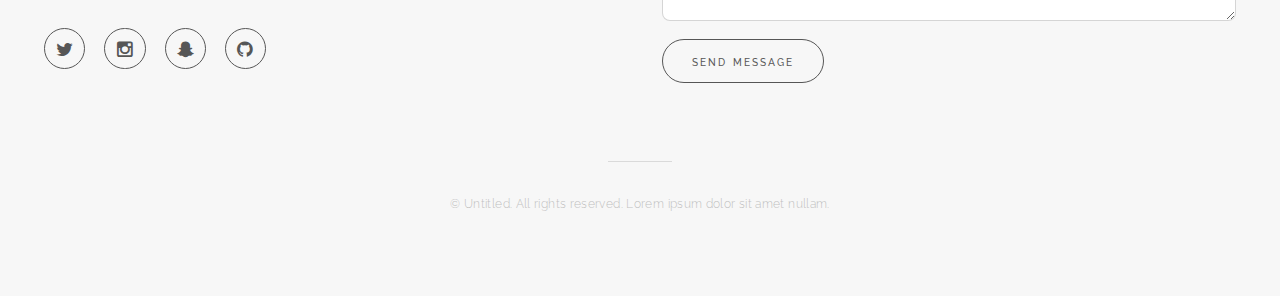
<file: generic.html>
<!DOCTYPE HTML>
<!--
	Reflex by Pixelarity
	pixelarity.com @pixelarity
	License: pixelarity.com/license
-->
<html>
	<head>
		<title>Untitled</title>
		<meta charset="utf-8" />
		<meta name="viewport" content="width=device-width, initial-scale=1, user-scalable=no" />
		<!--[if lte IE 8]><script src="assets/js/ie/html5shiv.js"></script><![endif]-->
		<link rel="stylesheet" href="assets/css/main.css" />
		<!--[if lte IE 9]><link rel="stylesheet" href="assets/css/ie9.css" /><![endif]-->
		<!--[if lte IE 8]><link rel="stylesheet" href="assets/css/ie8.css" /><![endif]-->
	</head>
	<body>

		<!-- Header -->
			<header id="header">
				<nav>
					<ul>
						<li><a href="#menu">Menu</a></li>
					</ul>
				</nav>
			</header>

		<!-- Menu -->
			<nav id="menu">
				<h2>Menu</h2>
				<ul class="links">
					<li><a href="index.html">Home</a></li>
					<li><a href="generic.html">Ipsum veroeros</a></li>
					<li><a href="generic.html">Tempus etiam</a></li>
					<li><a href="generic.html">Consequat dolor</a></li>
					<li><a href="elements.html">Elements</a></li>
				</ul>
				<ul class="actions vertical">
					<li><a href="#" class="button fit special">Get Started</a></li>
					<li><a href="#" class="button fit">Log In</a></li>
				</ul>
			</nav>

		<!-- Wrapper -->
			<div id="wrapper">

				<!-- Main -->
					<section id="main" class="wrapper style1">
						<div class="inner">
							<header class="major">
								<h1>Generic Page</h1>
								<p>Lorem ipsum dolor sit magna consectetur</p>
							</header>
							<span class="image main"><img src="images/pic05.jpg" alt="" /></span>
							<p>Donec eget ex magna. Interdum et malesuada fames ac ante ipsum primis in faucibus. Pellentesque venenatis dolor imperdiet dolor mattis sagittis. Praesent rutrum sem diam, vitae egestas enim auctor sit amet. Pellentesque leo mauris, consectetur id ipsum sit amet, fergiat. Pellentesque in mi eu massa lacinia malesuada et a elit. Donec urna ex, lacinia in purus ac, pretium pulvinar mauris. Curabitur sapien risus, commodo eget turpis at, elementum convallis elit. Pellentesque enim turpis, hendrerit tristique.</p>
							<p>Lorem ipsum dolor sit amet, consectetur adipiscing elit. Duis dapibus rutrum facilisis. Class aptent taciti sociosqu ad litora torquent per conubia nostra, per inceptos himenaeos. Etiam tristique libero eu nibh porttitor fermentum. Nullam venenatis erat id vehicula viverra. Nunc ultrices eros ut ultricies condimentum. Mauris risus lacus, blandit sit amet venenatis non, bibendum vitae dolor. Nunc lorem mauris, fringilla in aliquam at, euismod in lectus. Pellentesque habitant morbi tristique senectus et netus et malesuada fames ac turpis egestas. In non lorem sit amet elit placerat maximus. Pellentesque aliquam maximus risus, vel venenatis mauris vehicula hendrerit.</p>
							<p>Interdum et malesuada fames ac ante ipsum primis in faucibus. Pellentesque venenatis dolor imperdiet dolor mattis sagittis. Praesent rutrum sem diam, vitae egestas enim auctor sit amet. Pellentesque leo mauris, consectetur id ipsum sit amet, fersapien risus, commodo eget turpis at, elementum convallis elit. Pellentesque enim turpis, hendrerit tristique lorem ipsum dolor.</p>
						</div>
					</section>

				<!-- Footer -->
					<section id="footer" class="wrapper split style2">
						<div class="inner">
							<section>
								<header>
									<h3>Magna lorem ipsum</h3>
								</header>
								<p>Lorem ipsum dolor sit amet, consectetur adipiscing elit. Duis dapibus rutrum facilisis. Class aptent taciti sociosqu ad litora torquent per conubia nostra, per inceptos himenaeos magna fames ac turpis egestas amet non lorem amet.</p>
								<ul class="icons">
									<li><a href="#" class="icon fa-twitter"><span class="label">Twitter</span></a></li>
									<li><a href="#" class="icon fa-instagram"><span class="label">Instagram</span></a></li>
									<li><a href="#" class="icon fa-snapchat-ghost"><span class="label">Snapchat</span></a></li>
									<li><a href="#" class="icon fa-github"><span class="label">GitHub</span></a></li>
								</ul>
							</section>
							<section>
								<form method="post" action="#">
									<div class="field half first"><input type="text" name="name" id="name" placeholder="Name" /></div>
									<div class="field half"><input type="email" name="email" id="email" placeholder="Email" /></div>
									<div class="field"><textarea name="message" id="message" placeholder="Message" rows="4"></textarea></div>
									<ul class="actions">
										<li><input type="submit" value="Send Message" /></li>
									</ul>
								</form>
							</section>
						</div>
						<div class="copyright">
							<p>&copy; Untitled. All rights reserved. Lorem ipsum dolor sit amet nullam.</p>
						</div>
					</section>

			</div>

		<!-- Scripts -->
			<script src="assets/js/jquery.min.js"></script>
			<script src="assets/js/skel.min.js"></script>
			<script src="assets/js/util.js"></script>
			<!--[if lte IE 8]><script src="assets/js/ie/respond.min.js"></script><![endif]-->
			<script src="assets/js/main.js"></script>

	</body>
</html>
</file>
<file: assets/css/ie9.css>
/*
	Reflex by Pixelarity
	pixelarity.com @pixelarity
	License: pixelarity.com/license
*/

/* Spotlight */

	.spotlight:after {
		content: '';
		display: block;
		clear: both;
	}

	.spotlight .image {
		float: left;
		width: 45%;
		margin: 0 2em 0 0;
	}

	.spotlight .content {
		float: left;
		width: 45%;
		margin: 0 0 0 2em;
	}

/* Wrapper */

	.wrapper.style3 {
		background-image: url("../../images/pic05.jpg");
		background-attachment: scroll;
	}

	.wrapper.featured > .inner {
		display: inline-block;
	}

		.wrapper.featured > .inner:after {
			content: '';
			display: block;
			clear: both;
		}

		.wrapper.featured > .inner > * {
			float: left;
		}

	.wrapper.split > .inner:after {
		content: '';
		display: block;
		clear: both;
	}

	.wrapper.split > .inner > * {
		float: left;
		width: 50%;
		margin: 0 !important;
	}

/* Menu */

	#menu > .inner {
		display: inline-block;
	}
</file>
<file: assets/css/main.css>
@import url(font-awesome.min.css);
@import url("http://fonts.googleapis.com/css?family=Raleway:300,300italic,500,500italic");

/*
	Reflex by Pixelarity
	pixelarity.com @pixelarity
	License: pixelarity.com/license
*/

/* Reset */

	html, body, div, span, applet, object, iframe, h1, h2, h3, h4, h5, h6, p, blockquote, pre, a, abbr, acronym, address, big, cite, code, del, dfn, em, img, ins, kbd, q, s, samp, small, strike, strong, sub, sup, tt, var, b, u, i, center, dl, dt, dd, ol, ul, li, fieldset, form, label, legend, table, caption, tbody, tfoot, thead, tr, th, td, article, aside, canvas, details, embed, figure, figcaption, footer, header, hgroup, menu, nav, output, ruby, section, summary, time, mark, audio, video {
		margin: 0;
		padding: 0;
		border: 0;
		font-size: 100%;
		font: inherit;
		vertical-align: baseline;
	}

	article, aside, details, figcaption, figure, footer, header, hgroup, menu, nav, section {
		display: block;
	}

	body {
		line-height: 1;
	}

	ol, ul {
		list-style: none;
	}

	blockquote, q {
		quotes: none;
	}

	blockquote:before, blockquote:after, q:before, q:after {
		content: '';
		content: none;
	}

	table {
		border-collapse: collapse;
		border-spacing: 0;
	}

	body {
		-webkit-text-size-adjust: none;
	}

/* Box Model */

	*, *:before, *:after {
		-moz-box-sizing: border-box;
		-webkit-box-sizing: border-box;
		box-sizing: border-box;
	}

/* Grid */

	.row {
		border-bottom: solid 1px transparent;
		-moz-box-sizing: border-box;
		-webkit-box-sizing: border-box;
		box-sizing: border-box;
	}

	.row > * {
		float: left;
		-moz-box-sizing: border-box;
		-webkit-box-sizing: border-box;
		box-sizing: border-box;
	}

	.row:after, .row:before {
		content: '';
		display: block;
		clear: both;
		height: 0;
	}

	.row.uniform > * > :first-child {
		margin-top: 0;
	}

	.row.uniform > * > :last-child {
		margin-bottom: 0;
	}

	.row.\30 \25 > * {
		padding: 0 0 0 0em;
	}

	.row.\30 \25 {
		margin: 0 0 -1px 0em;
	}

	.row.uniform.\30 \25 > * {
		padding: 0em 0 0 0em;
	}

	.row.uniform.\30 \25 {
		margin: 0em 0 -1px 0em;
	}

	.row > * {
		padding: 0 0 0 2em;
	}

	.row {
		margin: 0 0 -1px -2em;
	}

	.row.uniform > * {
		padding: 2em 0 0 2em;
	}

	.row.uniform {
		margin: -2em 0 -1px -2em;
	}

	.row.\32 00\25 > * {
		padding: 0 0 0 4em;
	}

	.row.\32 00\25 {
		margin: 0 0 -1px -4em;
	}

	.row.uniform.\32 00\25 > * {
		padding: 4em 0 0 4em;
	}

	.row.uniform.\32 00\25 {
		margin: -4em 0 -1px -4em;
	}

	.row.\31 50\25 > * {
		padding: 0 0 0 3em;
	}

	.row.\31 50\25 {
		margin: 0 0 -1px -3em;
	}

	.row.uniform.\31 50\25 > * {
		padding: 3em 0 0 3em;
	}

	.row.uniform.\31 50\25 {
		margin: -3em 0 -1px -3em;
	}

	.row.\35 0\25 > * {
		padding: 0 0 0 1em;
	}

	.row.\35 0\25 {
		margin: 0 0 -1px -1em;
	}

	.row.uniform.\35 0\25 > * {
		padding: 1em 0 0 1em;
	}

	.row.uniform.\35 0\25 {
		margin: -1em 0 -1px -1em;
	}

	.row.\32 5\25 > * {
		padding: 0 0 0 0.5em;
	}

	.row.\32 5\25 {
		margin: 0 0 -1px -0.5em;
	}

	.row.uniform.\32 5\25 > * {
		padding: 0.5em 0 0 0.5em;
	}

	.row.uniform.\32 5\25 {
		margin: -0.5em 0 -1px -0.5em;
	}

	.\31 2u, .\31 2u\24 {
		width: 100%;
		clear: none;
		margin-left: 0;
	}

	.\31 1u, .\31 1u\24 {
		width: 91.6666666667%;
		clear: none;
		margin-left: 0;
	}

	.\31 0u, .\31 0u\24 {
		width: 83.3333333333%;
		clear: none;
		margin-left: 0;
	}

	.\39 u, .\39 u\24 {
		width: 75%;
		clear: none;
		margin-left: 0;
	}

	.\38 u, .\38 u\24 {
		width: 66.6666666667%;
		clear: none;
		margin-left: 0;
	}

	.\37 u, .\37 u\24 {
		width: 58.3333333333%;
		clear: none;
		margin-left: 0;
	}

	.\36 u, .\36 u\24 {
		width: 50%;
		clear: none;
		margin-left: 0;
	}

	.\35 u, .\35 u\24 {
		width: 41.6666666667%;
		clear: none;
		margin-left: 0;
	}

	.\34 u, .\34 u\24 {
		width: 33.3333333333%;
		clear: none;
		margin-left: 0;
	}

	.\33 u, .\33 u\24 {
		width: 25%;
		clear: none;
		margin-left: 0;
	}

	.\32 u, .\32 u\24 {
		width: 16.6666666667%;
		clear: none;
		margin-left: 0;
	}

	.\31 u, .\31 u\24 {
		width: 8.3333333333%;
		clear: none;
		margin-left: 0;
	}

	.\31 2u\24 + *,
	.\31 1u\24 + *,
	.\31 0u\24 + *,
	.\39 u\24 + *,
	.\38 u\24 + *,
	.\37 u\24 + *,
	.\36 u\24 + *,
	.\35 u\24 + *,
	.\34 u\24 + *,
	.\33 u\24 + *,
	.\32 u\24 + *,
	.\31 u\24 + * {
		clear: left;
	}

	.\-11u {
		margin-left: 91.66667%;
	}

	.\-10u {
		margin-left: 83.33333%;
	}

	.\-9u {
		margin-left: 75%;
	}

	.\-8u {
		margin-left: 66.66667%;
	}

	.\-7u {
		margin-left: 58.33333%;
	}

	.\-6u {
		margin-left: 50%;
	}

	.\-5u {
		margin-left: 41.66667%;
	}

	.\-4u {
		margin-left: 33.33333%;
	}

	.\-3u {
		margin-left: 25%;
	}

	.\-2u {
		margin-left: 16.66667%;
	}

	.\-1u {
		margin-left: 8.33333%;
	}

	@media screen and (max-width: 1680px) {

		.row > * {
			padding: 0 0 0 2em;
		}

		.row {
			margin: 0 0 -1px -2em;
		}

		.row.uniform > * {
			padding: 2em 0 0 2em;
		}

		.row.uniform {
			margin: -2em 0 -1px -2em;
		}

		.row.\32 00\25 > * {
			padding: 0 0 0 4em;
		}

		.row.\32 00\25 {
			margin: 0 0 -1px -4em;
		}

		.row.uniform.\32 00\25 > * {
			padding: 4em 0 0 4em;
		}

		.row.uniform.\32 00\25 {
			margin: -4em 0 -1px -4em;
		}

		.row.\31 50\25 > * {
			padding: 0 0 0 3em;
		}

		.row.\31 50\25 {
			margin: 0 0 -1px -3em;
		}

		.row.uniform.\31 50\25 > * {
			padding: 3em 0 0 3em;
		}

		.row.uniform.\31 50\25 {
			margin: -3em 0 -1px -3em;
		}

		.row.\35 0\25 > * {
			padding: 0 0 0 1em;
		}

		.row.\35 0\25 {
			margin: 0 0 -1px -1em;
		}

		.row.uniform.\35 0\25 > * {
			padding: 1em 0 0 1em;
		}

		.row.uniform.\35 0\25 {
			margin: -1em 0 -1px -1em;
		}

		.row.\32 5\25 > * {
			padding: 0 0 0 0.5em;
		}

		.row.\32 5\25 {
			margin: 0 0 -1px -0.5em;
		}

		.row.uniform.\32 5\25 > * {
			padding: 0.5em 0 0 0.5em;
		}

		.row.uniform.\32 5\25 {
			margin: -0.5em 0 -1px -0.5em;
		}

		.\31 2u\28xlarge\29, .\31 2u\24\28xlarge\29 {
			width: 100%;
			clear: none;
			margin-left: 0;
		}

		.\31 1u\28xlarge\29, .\31 1u\24\28xlarge\29 {
			width: 91.6666666667%;
			clear: none;
			margin-left: 0;
		}

		.\31 0u\28xlarge\29, .\31 0u\24\28xlarge\29 {
			width: 83.3333333333%;
			clear: none;
			margin-left: 0;
		}

		.\39 u\28xlarge\29, .\39 u\24\28xlarge\29 {
			width: 75%;
			clear: none;
			margin-left: 0;
		}

		.\38 u\28xlarge\29, .\38 u\24\28xlarge\29 {
			width: 66.6666666667%;
			clear: none;
			margin-left: 0;
		}

		.\37 u\28xlarge\29, .\37 u\24\28xlarge\29 {
			width: 58.3333333333%;
			clear: none;
			margin-left: 0;
		}

		.\36 u\28xlarge\29, .\36 u\24\28xlarge\29 {
			width: 50%;
			clear: none;
			margin-left: 0;
		}

		.\35 u\28xlarge\29, .\35 u\24\28xlarge\29 {
			width: 41.6666666667%;
			clear: none;
			margin-left: 0;
		}

		.\34 u\28xlarge\29, .\34 u\24\28xlarge\29 {
			width: 33.3333333333%;
			clear: none;
			margin-left: 0;
		}

		.\33 u\28xlarge\29, .\33 u\24\28xlarge\29 {
			width: 25%;
			clear: none;
			margin-left: 0;
		}

		.\32 u\28xlarge\29, .\32 u\24\28xlarge\29 {
			width: 16.6666666667%;
			clear: none;
			margin-left: 0;
		}

		.\31 u\28xlarge\29, .\31 u\24\28xlarge\29 {
			width: 8.3333333333%;
			clear: none;
			margin-left: 0;
		}

		.\31 2u\24\28xlarge\29 + *,
		.\31 1u\24\28xlarge\29 + *,
		.\31 0u\24\28xlarge\29 + *,
		.\39 u\24\28xlarge\29 + *,
		.\38 u\24\28xlarge\29 + *,
		.\37 u\24\28xlarge\29 + *,
		.\36 u\24\28xlarge\29 + *,
		.\35 u\24\28xlarge\29 + *,
		.\34 u\24\28xlarge\29 + *,
		.\33 u\24\28xlarge\29 + *,
		.\32 u\24\28xlarge\29 + *,
		.\31 u\24\28xlarge\29 + * {
			clear: left;
		}

		.\-11u\28xlarge\29 {
			margin-left: 91.66667%;
		}

		.\-10u\28xlarge\29 {
			margin-left: 83.33333%;
		}

		.\-9u\28xlarge\29 {
			margin-left: 75%;
		}

		.\-8u\28xlarge\29 {
			margin-left: 66.66667%;
		}

		.\-7u\28xlarge\29 {
			margin-left: 58.33333%;
		}

		.\-6u\28xlarge\29 {
			margin-left: 50%;
		}

		.\-5u\28xlarge\29 {
			margin-left: 41.66667%;
		}

		.\-4u\28xlarge\29 {
			margin-left: 33.33333%;
		}

		.\-3u\28xlarge\29 {
			margin-left: 25%;
		}

		.\-2u\28xlarge\29 {
			margin-left: 16.66667%;
		}

		.\-1u\28xlarge\29 {
			margin-left: 8.33333%;
		}

	}

	@media screen and (max-width: 1280px) {

		.row > * {
			padding: 0 0 0 2em;
		}

		.row {
			margin: 0 0 -1px -2em;
		}

		.row.uniform > * {
			padding: 2em 0 0 2em;
		}

		.row.uniform {
			margin: -2em 0 -1px -2em;
		}

		.row.\32 00\25 > * {
			padding: 0 0 0 4em;
		}

		.row.\32 00\25 {
			margin: 0 0 -1px -4em;
		}

		.row.uniform.\32 00\25 > * {
			padding: 4em 0 0 4em;
		}

		.row.uniform.\32 00\25 {
			margin: -4em 0 -1px -4em;
		}

		.row.\31 50\25 > * {
			padding: 0 0 0 3em;
		}

		.row.\31 50\25 {
			margin: 0 0 -1px -3em;
		}

		.row.uniform.\31 50\25 > * {
			padding: 3em 0 0 3em;
		}

		.row.uniform.\31 50\25 {
			margin: -3em 0 -1px -3em;
		}

		.row.\35 0\25 > * {
			padding: 0 0 0 1em;
		}

		.row.\35 0\25 {
			margin: 0 0 -1px -1em;
		}

		.row.uniform.\35 0\25 > * {
			padding: 1em 0 0 1em;
		}

		.row.uniform.\35 0\25 {
			margin: -1em 0 -1px -1em;
		}

		.row.\32 5\25 > * {
			padding: 0 0 0 0.5em;
		}

		.row.\32 5\25 {
			margin: 0 0 -1px -0.5em;
		}

		.row.uniform.\32 5\25 > * {
			padding: 0.5em 0 0 0.5em;
		}

		.row.uniform.\32 5\25 {
			margin: -0.5em 0 -1px -0.5em;
		}

		.\31 2u\28large\29, .\31 2u\24\28large\29 {
			width: 100%;
			clear: none;
			margin-left: 0;
		}

		.\31 1u\28large\29, .\31 1u\24\28large\29 {
			width: 91.6666666667%;
			clear: none;
			margin-left: 0;
		}

		.\31 0u\28large\29, .\31 0u\24\28large\29 {
			width: 83.3333333333%;
			clear: none;
			margin-left: 0;
		}

		.\39 u\28large\29, .\39 u\24\28large\29 {
			width: 75%;
			clear: none;
			margin-left: 0;
		}

		.\38 u\28large\29, .\38 u\24\28large\29 {
			width: 66.6666666667%;
			clear: none;
			margin-left: 0;
		}

		.\37 u\28large\29, .\37 u\24\28large\29 {
			width: 58.3333333333%;
			clear: none;
			margin-left: 0;
		}

		.\36 u\28large\29, .\36 u\24\28large\29 {
			width: 50%;
			clear: none;
			margin-left: 0;
		}

		.\35 u\28large\29, .\35 u\24\28large\29 {
			width: 41.6666666667%;
			clear: none;
			margin-left: 0;
		}

		.\34 u\28large\29, .\34 u\24\28large\29 {
			width: 33.3333333333%;
			clear: none;
			margin-left: 0;
		}

		.\33 u\28large\29, .\33 u\24\28large\29 {
			width: 25%;
			clear: none;
			margin-left: 0;
		}

		.\32 u\28large\29, .\32 u\24\28large\29 {
			width: 16.6666666667%;
			clear: none;
			margin-left: 0;
		}

		.\31 u\28large\29, .\31 u\24\28large\29 {
			width: 8.3333333333%;
			clear: none;
			margin-left: 0;
		}

		.\31 2u\24\28large\29 + *,
		.\31 1u\24\28large\29 + *,
		.\31 0u\24\28large\29 + *,
		.\39 u\24\28large\29 + *,
		.\38 u\24\28large\29 + *,
		.\37 u\24\28large\29 + *,
		.\36 u\24\28large\29 + *,
		.\35 u\24\28large\29 + *,
		.\34 u\24\28large\29 + *,
		.\33 u\24\28large\29 + *,
		.\32 u\24\28large\29 + *,
		.\31 u\24\28large\29 + * {
			clear: left;
		}

		.\-11u\28large\29 {
			margin-left: 91.66667%;
		}

		.\-10u\28large\29 {
			margin-left: 83.33333%;
		}

		.\-9u\28large\29 {
			margin-left: 75%;
		}

		.\-8u\28large\29 {
			margin-left: 66.66667%;
		}

		.\-7u\28large\29 {
			margin-left: 58.33333%;
		}

		.\-6u\28large\29 {
			margin-left: 50%;
		}

		.\-5u\28large\29 {
			margin-left: 41.66667%;
		}

		.\-4u\28large\29 {
			margin-left: 33.33333%;
		}

		.\-3u\28large\29 {
			margin-left: 25%;
		}

		.\-2u\28large\29 {
			margin-left: 16.66667%;
		}

		.\-1u\28large\29 {
			margin-left: 8.33333%;
		}

	}

	@media screen and (max-width: 980px) {

		.row > * {
			padding: 0 0 0 1.5em;
		}

		.row {
			margin: 0 0 -1px -1.5em;
		}

		.row.uniform > * {
			padding: 1.5em 0 0 1.5em;
		}

		.row.uniform {
			margin: -1.5em 0 -1px -1.5em;
		}

		.row.\32 00\25 > * {
			padding: 0 0 0 3em;
		}

		.row.\32 00\25 {
			margin: 0 0 -1px -3em;
		}

		.row.uniform.\32 00\25 > * {
			padding: 3em 0 0 3em;
		}

		.row.uniform.\32 00\25 {
			margin: -3em 0 -1px -3em;
		}

		.row.\31 50\25 > * {
			padding: 0 0 0 2.25em;
		}

		.row.\31 50\25 {
			margin: 0 0 -1px -2.25em;
		}

		.row.uniform.\31 50\25 > * {
			padding: 2.25em 0 0 2.25em;
		}

		.row.uniform.\31 50\25 {
			margin: -2.25em 0 -1px -2.25em;
		}

		.row.\35 0\25 > * {
			padding: 0 0 0 0.75em;
		}

		.row.\35 0\25 {
			margin: 0 0 -1px -0.75em;
		}

		.row.uniform.\35 0\25 > * {
			padding: 0.75em 0 0 0.75em;
		}

		.row.uniform.\35 0\25 {
			margin: -0.75em 0 -1px -0.75em;
		}

		.row.\32 5\25 > * {
			padding: 0 0 0 0.375em;
		}

		.row.\32 5\25 {
			margin: 0 0 -1px -0.375em;
		}

		.row.uniform.\32 5\25 > * {
			padding: 0.375em 0 0 0.375em;
		}

		.row.uniform.\32 5\25 {
			margin: -0.375em 0 -1px -0.375em;
		}

		.\31 2u\28medium\29, .\31 2u\24\28medium\29 {
			width: 100%;
			clear: none;
			margin-left: 0;
		}

		.\31 1u\28medium\29, .\31 1u\24\28medium\29 {
			width: 91.6666666667%;
			clear: none;
			margin-left: 0;
		}

		.\31 0u\28medium\29, .\31 0u\24\28medium\29 {
			width: 83.3333333333%;
			clear: none;
			margin-left: 0;
		}

		.\39 u\28medium\29, .\39 u\24\28medium\29 {
			width: 75%;
			clear: none;
			margin-left: 0;
		}

		.\38 u\28medium\29, .\38 u\24\28medium\29 {
			width: 66.6666666667%;
			clear: none;
			margin-left: 0;
		}

		.\37 u\28medium\29, .\37 u\24\28medium\29 {
			width: 58.3333333333%;
			clear: none;
			margin-left: 0;
		}

		.\36 u\28medium\29, .\36 u\24\28medium\29 {
			width: 50%;
			clear: none;
			margin-left: 0;
		}

		.\35 u\28medium\29, .\35 u\24\28medium\29 {
			width: 41.6666666667%;
			clear: none;
			margin-left: 0;
		}

		.\34 u\28medium\29, .\34 u\24\28medium\29 {
			width: 33.3333333333%;
			clear: none;
			margin-left: 0;
		}

		.\33 u\28medium\29, .\33 u\24\28medium\29 {
			width: 25%;
			clear: none;
			margin-left: 0;
		}

		.\32 u\28medium\29, .\32 u\24\28medium\29 {
			width: 16.6666666667%;
			clear: none;
			margin-left: 0;
		}

		.\31 u\28medium\29, .\31 u\24\28medium\29 {
			width: 8.3333333333%;
			clear: none;
			margin-left: 0;
		}

		.\31 2u\24\28medium\29 + *,
		.\31 1u\24\28medium\29 + *,
		.\31 0u\24\28medium\29 + *,
		.\39 u\24\28medium\29 + *,
		.\38 u\24\28medium\29 + *,
		.\37 u\24\28medium\29 + *,
		.\36 u\24\28medium\29 + *,
		.\35 u\24\28medium\29 + *,
		.\34 u\24\28medium\29 + *,
		.\33 u\24\28medium\29 + *,
		.\32 u\24\28medium\29 + *,
		.\31 u\24\28medium\29 + * {
			clear: left;
		}

		.\-11u\28medium\29 {
			margin-left: 91.66667%;
		}

		.\-10u\28medium\29 {
			margin-left: 83.33333%;
		}

		.\-9u\28medium\29 {
			margin-left: 75%;
		}

		.\-8u\28medium\29 {
			margin-left: 66.66667%;
		}

		.\-7u\28medium\29 {
			margin-left: 58.33333%;
		}

		.\-6u\28medium\29 {
			margin-left: 50%;
		}

		.\-5u\28medium\29 {
			margin-left: 41.66667%;
		}

		.\-4u\28medium\29 {
			margin-left: 33.33333%;
		}

		.\-3u\28medium\29 {
			margin-left: 25%;
		}

		.\-2u\28medium\29 {
			margin-left: 16.66667%;
		}

		.\-1u\28medium\29 {
			margin-left: 8.33333%;
		}

	}

	@media screen and (max-width: 736px) {

		.row > * {
			padding: 0 0 0 1em;
		}

		.row {
			margin: 0 0 -1px -1em;
		}

		.row.uniform > * {
			padding: 1em 0 0 1em;
		}

		.row.uniform {
			margin: -1em 0 -1px -1em;
		}

		.row.\32 00\25 > * {
			padding: 0 0 0 2em;
		}

		.row.\32 00\25 {
			margin: 0 0 -1px -2em;
		}

		.row.uniform.\32 00\25 > * {
			padding: 2em 0 0 2em;
		}

		.row.uniform.\32 00\25 {
			margin: -2em 0 -1px -2em;
		}

		.row.\31 50\25 > * {
			padding: 0 0 0 1.5em;
		}

		.row.\31 50\25 {
			margin: 0 0 -1px -1.5em;
		}

		.row.uniform.\31 50\25 > * {
			padding: 1.5em 0 0 1.5em;
		}

		.row.uniform.\31 50\25 {
			margin: -1.5em 0 -1px -1.5em;
		}

		.row.\35 0\25 > * {
			padding: 0 0 0 0.5em;
		}

		.row.\35 0\25 {
			margin: 0 0 -1px -0.5em;
		}

		.row.uniform.\35 0\25 > * {
			padding: 0.5em 0 0 0.5em;
		}

		.row.uniform.\35 0\25 {
			margin: -0.5em 0 -1px -0.5em;
		}

		.row.\32 5\25 > * {
			padding: 0 0 0 0.25em;
		}

		.row.\32 5\25 {
			margin: 0 0 -1px -0.25em;
		}

		.row.uniform.\32 5\25 > * {
			padding: 0.25em 0 0 0.25em;
		}

		.row.uniform.\32 5\25 {
			margin: -0.25em 0 -1px -0.25em;
		}

		.\31 2u\28small\29, .\31 2u\24\28small\29 {
			width: 100%;
			clear: none;
			margin-left: 0;
		}

		.\31 1u\28small\29, .\31 1u\24\28small\29 {
			width: 91.6666666667%;
			clear: none;
			margin-left: 0;
		}

		.\31 0u\28small\29, .\31 0u\24\28small\29 {
			width: 83.3333333333%;
			clear: none;
			margin-left: 0;
		}

		.\39 u\28small\29, .\39 u\24\28small\29 {
			width: 75%;
			clear: none;
			margin-left: 0;
		}

		.\38 u\28small\29, .\38 u\24\28small\29 {
			width: 66.6666666667%;
			clear: none;
			margin-left: 0;
		}

		.\37 u\28small\29, .\37 u\24\28small\29 {
			width: 58.3333333333%;
			clear: none;
			margin-left: 0;
		}

		.\36 u\28small\29, .\36 u\24\28small\29 {
			width: 50%;
			clear: none;
			margin-left: 0;
		}

		.\35 u\28small\29, .\35 u\24\28small\29 {
			width: 41.6666666667%;
			clear: none;
			margin-left: 0;
		}

		.\34 u\28small\29, .\34 u\24\28small\29 {
			width: 33.3333333333%;
			clear: none;
			margin-left: 0;
		}

		.\33 u\28small\29, .\33 u\24\28small\29 {
			width: 25%;
			clear: none;
			margin-left: 0;
		}

		.\32 u\28small\29, .\32 u\24\28small\29 {
			width: 16.6666666667%;
			clear: none;
			margin-left: 0;
		}

		.\31 u\28small\29, .\31 u\24\28small\29 {
			width: 8.3333333333%;
			clear: none;
			margin-left: 0;
		}

		.\31 2u\24\28small\29 + *,
		.\31 1u\24\28small\29 + *,
		.\31 0u\24\28small\29 + *,
		.\39 u\24\28small\29 + *,
		.\38 u\24\28small\29 + *,
		.\37 u\24\28small\29 + *,
		.\36 u\24\28small\29 + *,
		.\35 u\24\28small\29 + *,
		.\34 u\24\28small\29 + *,
		.\33 u\24\28small\29 + *,
		.\32 u\24\28small\29 + *,
		.\31 u\24\28small\29 + * {
			clear: left;
		}

		.\-11u\28small\29 {
			margin-left: 91.66667%;
		}

		.\-10u\28small\29 {
			margin-left: 83.33333%;
		}

		.\-9u\28small\29 {
			margin-left: 75%;
		}

		.\-8u\28small\29 {
			margin-left: 66.66667%;
		}

		.\-7u\28small\29 {
			margin-left: 58.33333%;
		}

		.\-6u\28small\29 {
			margin-left: 50%;
		}

		.\-5u\28small\29 {
			margin-left: 41.66667%;
		}

		.\-4u\28small\29 {
			margin-left: 33.33333%;
		}

		.\-3u\28small\29 {
			margin-left: 25%;
		}

		.\-2u\28small\29 {
			margin-left: 16.66667%;
		}

		.\-1u\28small\29 {
			margin-left: 8.33333%;
		}

	}

	@media screen and (max-width: 480px) {

		.row > * {
			padding: 0 0 0 1em;
		}

		.row {
			margin: 0 0 -1px -1em;
		}

		.row.uniform > * {
			padding: 1em 0 0 1em;
		}

		.row.uniform {
			margin: -1em 0 -1px -1em;
		}

		.row.\32 00\25 > * {
			padding: 0 0 0 2em;
		}

		.row.\32 00\25 {
			margin: 0 0 -1px -2em;
		}

		.row.uniform.\32 00\25 > * {
			padding: 2em 0 0 2em;
		}

		.row.uniform.\32 00\25 {
			margin: -2em 0 -1px -2em;
		}

		.row.\31 50\25 > * {
			padding: 0 0 0 1.5em;
		}

		.row.\31 50\25 {
			margin: 0 0 -1px -1.5em;
		}

		.row.uniform.\31 50\25 > * {
			padding: 1.5em 0 0 1.5em;
		}

		.row.uniform.\31 50\25 {
			margin: -1.5em 0 -1px -1.5em;
		}

		.row.\35 0\25 > * {
			padding: 0 0 0 0.5em;
		}

		.row.\35 0\25 {
			margin: 0 0 -1px -0.5em;
		}

		.row.uniform.\35 0\25 > * {
			padding: 0.5em 0 0 0.5em;
		}

		.row.uniform.\35 0\25 {
			margin: -0.5em 0 -1px -0.5em;
		}

		.row.\32 5\25 > * {
			padding: 0 0 0 0.25em;
		}

		.row.\32 5\25 {
			margin: 0 0 -1px -0.25em;
		}

		.row.uniform.\32 5\25 > * {
			padding: 0.25em 0 0 0.25em;
		}

		.row.uniform.\32 5\25 {
			margin: -0.25em 0 -1px -0.25em;
		}

		.\31 2u\28xsmall\29, .\31 2u\24\28xsmall\29 {
			width: 100%;
			clear: none;
			margin-left: 0;
		}

		.\31 1u\28xsmall\29, .\31 1u\24\28xsmall\29 {
			width: 91.6666666667%;
			clear: none;
			margin-left: 0;
		}

		.\31 0u\28xsmall\29, .\31 0u\24\28xsmall\29 {
			width: 83.3333333333%;
			clear: none;
			margin-left: 0;
		}

		.\39 u\28xsmall\29, .\39 u\24\28xsmall\29 {
			width: 75%;
			clear: none;
			margin-left: 0;
		}

		.\38 u\28xsmall\29, .\38 u\24\28xsmall\29 {
			width: 66.6666666667%;
			clear: none;
			margin-left: 0;
		}

		.\37 u\28xsmall\29, .\37 u\24\28xsmall\29 {
			width: 58.3333333333%;
			clear: none;
			margin-left: 0;
		}

		.\36 u\28xsmall\29, .\36 u\24\28xsmall\29 {
			width: 50%;
			clear: none;
			margin-left: 0;
		}

		.\35 u\28xsmall\29, .\35 u\24\28xsmall\29 {
			width: 41.6666666667%;
			clear: none;
			margin-left: 0;
		}

		.\34 u\28xsmall\29, .\34 u\24\28xsmall\29 {
			width: 33.3333333333%;
			clear: none;
			margin-left: 0;
		}

		.\33 u\28xsmall\29, .\33 u\24\28xsmall\29 {
			width: 25%;
			clear: none;
			margin-left: 0;
		}

		.\32 u\28xsmall\29, .\32 u\24\28xsmall\29 {
			width: 16.6666666667%;
			clear: none;
			margin-left: 0;
		}

		.\31 u\28xsmall\29, .\31 u\24\28xsmall\29 {
			width: 8.3333333333%;
			clear: none;
			margin-left: 0;
		}

		.\31 2u\24\28xsmall\29 + *,
		.\31 1u\24\28xsmall\29 + *,
		.\31 0u\24\28xsmall\29 + *,
		.\39 u\24\28xsmall\29 + *,
		.\38 u\24\28xsmall\29 + *,
		.\37 u\24\28xsmall\29 + *,
		.\36 u\24\28xsmall\29 + *,
		.\35 u\24\28xsmall\29 + *,
		.\34 u\24\28xsmall\29 + *,
		.\33 u\24\28xsmall\29 + *,
		.\32 u\24\28xsmall\29 + *,
		.\31 u\24\28xsmall\29 + * {
			clear: left;
		}

		.\-11u\28xsmall\29 {
			margin-left: 91.66667%;
		}

		.\-10u\28xsmall\29 {
			margin-left: 83.33333%;
		}

		.\-9u\28xsmall\29 {
			margin-left: 75%;
		}

		.\-8u\28xsmall\29 {
			margin-left: 66.66667%;
		}

		.\-7u\28xsmall\29 {
			margin-left: 58.33333%;
		}

		.\-6u\28xsmall\29 {
			margin-left: 50%;
		}

		.\-5u\28xsmall\29 {
			margin-left: 41.66667%;
		}

		.\-4u\28xsmall\29 {
			margin-left: 33.33333%;
		}

		.\-3u\28xsmall\29 {
			margin-left: 25%;
		}

		.\-2u\28xsmall\29 {
			margin-left: 16.66667%;
		}

		.\-1u\28xsmall\29 {
			margin-left: 8.33333%;
		}

	}

	@media screen and (max-width: 360px) {

		.row > * {
			padding: 0 0 0 1em;
		}

		.row {
			margin: 0 0 -1px -1em;
		}

		.row.uniform > * {
			padding: 1em 0 0 1em;
		}

		.row.uniform {
			margin: -1em 0 -1px -1em;
		}

		.row.\32 00\25 > * {
			padding: 0 0 0 2em;
		}

		.row.\32 00\25 {
			margin: 0 0 -1px -2em;
		}

		.row.uniform.\32 00\25 > * {
			padding: 2em 0 0 2em;
		}

		.row.uniform.\32 00\25 {
			margin: -2em 0 -1px -2em;
		}

		.row.\31 50\25 > * {
			padding: 0 0 0 1.5em;
		}

		.row.\31 50\25 {
			margin: 0 0 -1px -1.5em;
		}

		.row.uniform.\31 50\25 > * {
			padding: 1.5em 0 0 1.5em;
		}

		.row.uniform.\31 50\25 {
			margin: -1.5em 0 -1px -1.5em;
		}

		.row.\35 0\25 > * {
			padding: 0 0 0 0.5em;
		}

		.row.\35 0\25 {
			margin: 0 0 -1px -0.5em;
		}

		.row.uniform.\35 0\25 > * {
			padding: 0.5em 0 0 0.5em;
		}

		.row.uniform.\35 0\25 {
			margin: -0.5em 0 -1px -0.5em;
		}

		.row.\32 5\25 > * {
			padding: 0 0 0 0.25em;
		}

		.row.\32 5\25 {
			margin: 0 0 -1px -0.25em;
		}

		.row.uniform.\32 5\25 > * {
			padding: 0.25em 0 0 0.25em;
		}

		.row.uniform.\32 5\25 {
			margin: -0.25em 0 -1px -0.25em;
		}

		.\31 2u\28xxsmall\29, .\31 2u\24\28xxsmall\29 {
			width: 100%;
			clear: none;
			margin-left: 0;
		}

		.\31 1u\28xxsmall\29, .\31 1u\24\28xxsmall\29 {
			width: 91.6666666667%;
			clear: none;
			margin-left: 0;
		}

		.\31 0u\28xxsmall\29, .\31 0u\24\28xxsmall\29 {
			width: 83.3333333333%;
			clear: none;
			margin-left: 0;
		}

		.\39 u\28xxsmall\29, .\39 u\24\28xxsmall\29 {
			width: 75%;
			clear: none;
			margin-left: 0;
		}

		.\38 u\28xxsmall\29, .\38 u\24\28xxsmall\29 {
			width: 66.6666666667%;
			clear: none;
			margin-left: 0;
		}

		.\37 u\28xxsmall\29, .\37 u\24\28xxsmall\29 {
			width: 58.3333333333%;
			clear: none;
			margin-left: 0;
		}

		.\36 u\28xxsmall\29, .\36 u\24\28xxsmall\29 {
			width: 50%;
			clear: none;
			margin-left: 0;
		}

		.\35 u\28xxsmall\29, .\35 u\24\28xxsmall\29 {
			width: 41.6666666667%;
			clear: none;
			margin-left: 0;
		}

		.\34 u\28xxsmall\29, .\34 u\24\28xxsmall\29 {
			width: 33.3333333333%;
			clear: none;
			margin-left: 0;
		}

		.\33 u\28xxsmall\29, .\33 u\24\28xxsmall\29 {
			width: 25%;
			clear: none;
			margin-left: 0;
		}

		.\32 u\28xxsmall\29, .\32 u\24\28xxsmall\29 {
			width: 16.6666666667%;
			clear: none;
			margin-left: 0;
		}

		.\31 u\28xxsmall\29, .\31 u\24\28xxsmall\29 {
			width: 8.3333333333%;
			clear: none;
			margin-left: 0;
		}

		.\31 2u\24\28xxsmall\29 + *,
		.\31 1u\24\28xxsmall\29 + *,
		.\31 0u\24\28xxsmall\29 + *,
		.\39 u\24\28xxsmall\29 + *,
		.\38 u\24\28xxsmall\29 + *,
		.\37 u\24\28xxsmall\29 + *,
		.\36 u\24\28xxsmall\29 + *,
		.\35 u\24\28xxsmall\29 + *,
		.\34 u\24\28xxsmall\29 + *,
		.\33 u\24\28xxsmall\29 + *,
		.\32 u\24\28xxsmall\29 + *,
		.\31 u\24\28xxsmall\29 + * {
			clear: left;
		}

		.\-11u\28xxsmall\29 {
			margin-left: 91.66667%;
		}

		.\-10u\28xxsmall\29 {
			margin-left: 83.33333%;
		}

		.\-9u\28xxsmall\29 {
			margin-left: 75%;
		}

		.\-8u\28xxsmall\29 {
			margin-left: 66.66667%;
		}

		.\-7u\28xxsmall\29 {
			margin-left: 58.33333%;
		}

		.\-6u\28xxsmall\29 {
			margin-left: 50%;
		}

		.\-5u\28xxsmall\29 {
			margin-left: 41.66667%;
		}

		.\-4u\28xxsmall\29 {
			margin-left: 33.33333%;
		}

		.\-3u\28xxsmall\29 {
			margin-left: 25%;
		}

		.\-2u\28xxsmall\29 {
			margin-left: 16.66667%;
		}

		.\-1u\28xxsmall\29 {
			margin-left: 8.33333%;
		}

	}

/* Basic */

	@-ms-viewport {
		width: device-width;
	}

	body {
		-ms-overflow-style: scrollbar;
	}

	@media screen and (max-width: 480px) {

		html, body {
			min-width: 320px;
		}

	}

	body {
		background: #ffffff;
	}

		body.is-loading *, body.is-loading *:before, body.is-loading *:after {
			-moz-animation: none !important;
			-webkit-animation: none !important;
			-ms-animation: none !important;
			animation: none !important;
			-moz-transition: none !important;
			-webkit-transition: none !important;
			-ms-transition: none !important;
			transition: none !important;
		}

/* Type */

	body {
		background-color: #ffffff;
		color: #565656;
	}

	body, input, select, textarea {
		font-family: Raleway, Helvetica, sans-serif;
		font-size: 14pt;
		font-weight: 300;
		line-height: 1.75;
		letter-spacing: 0.025em;
	}

		@media screen and (max-width: 1680px) {

			body, input, select, textarea {
				font-size: 12pt;
			}

		}

		@media screen and (max-width: 1280px) {

			body, input, select, textarea {
				font-size: 11pt;
			}

		}

		@media screen and (max-width: 980px) {

			body, input, select, textarea {
				font-size: 12pt;
			}

		}

		@media screen and (max-width: 736px) {

			body, input, select, textarea {
				font-size: 11pt;
			}

		}

		@media screen and (max-width: 480px) {

			body, input, select, textarea {
				font-size: 11pt;
			}

		}

		@media screen and (max-width: 360px) {

			body, input, select, textarea {
				font-size: 10.5pt;
			}

		}

	input, select, textarea {
		color: inherit;
	}

	a {
		-moz-transition: border-bottom-color 0.2s ease;
		-webkit-transition: border-bottom-color 0.2s ease;
		-ms-transition: border-bottom-color 0.2s ease;
		transition: border-bottom-color 0.2s ease;
		color: inherit;
		text-decoration: none;
		border-bottom: dotted 1px;
	}

		a:hover {
			border-bottom-color: transparent;
		}

	strong, b {
		color: inherit;
		font-weight: 500;
	}

	em, i {
		font-style: italic;
	}

	p {
		margin: 0 0 2em 0;
	}

	h1, h2, h3, h4, h5, h6 {
		color: inherit;
		font-weight: 300;
		line-height: 1.5;
		margin: 0 0 1.75rem 0;
		letter-spacing: 0.05em;
	}

		h1 a, h2 a, h3 a, h4 a, h5 a, h6 a {
			color: inherit;
			text-decoration: none;
		}

		@media screen and (max-width: 1280px) {

			h1, h2, h3, h4, h5, h6 {
				margin: 0 0 1.5rem 0;
			}

		}

		@media screen and (max-width: 736px) {

			h1, h2, h3, h4, h5, h6 {
				margin: 0 0 1.25rem 0;
			}

		}

	h1 {
		font-size: 3.25em;
		line-height: 1.1;
		margin: 0 0 1.5rem 0;
		letter-spacing: 0.025em;
	}

		@media screen and (max-width: 736px) {

			h1 {
				font-size: 2em;
				line-height: 1.3;
				margin: 0 0 1rem 0;
			}

		}

	h2 {
		font-size: 2.5em;
		line-height: 1.3;
	}

		@media screen and (max-width: 1280px) {

			h2 {
				font-size: 2.25em;
			}

		}

		@media screen and (max-width: 736px) {

			h2 {
				font-size: 1.5em;
				line-height: 1.5;
			}

		}

	h3 {
		font-size: 1.75em;
	}

		@media screen and (max-width: 736px) {

			h3 {
				font-size: 1.25em;
			}

		}

	h4 {
		font-size: 1.1em;
	}

		@media screen and (max-width: 736px) {

			h4 {
				font-size: 1em;
			}

		}

	h5 {
		font-size: 0.9em;
	}

	h6 {
		font-size: 0.7em;
	}

	sub {
		font-size: 0.8em;
		position: relative;
		top: 0.5em;
	}

	sup {
		font-size: 0.8em;
		position: relative;
		top: -0.5em;
	}

	blockquote {
		border-left: solid 4px;
		font-style: italic;
		margin: 0 0 2em 0;
		padding: 0.5em 0 0.5em 2em;
	}

	code {
		border-radius: 0.5rem;
		font-family: "Courier New", monospace;
		font-size: 0.9em;
		margin: 0 0.25em;
		padding: 0.25em 0.65em;
	}

	pre {
		-webkit-overflow-scrolling: touch;
		font-family: "Courier New", monospace;
		font-size: 0.9em;
		margin: 0 0 2em 0;
	}

		pre code {
			display: block;
			padding: 1em 1.5em;
			overflow-x: auto;
		}

	hr {
		border: 0;
		border-bottom: solid 1px;
		margin: 3em 0;
	}

		hr.major {
			margin: 5em 0;
		}

	.align-left {
		text-align: left;
	}

	.align-center {
		text-align: center;
	}

	.align-right {
		text-align: right;
	}

	blockquote {
		border-left-color: rgba(86, 86, 86, 0.25);
	}

	hr {
		border-bottom-color: rgba(86, 86, 86, 0.25);
	}

	code {
		background: rgba(86, 86, 86, 0.075);
	}

/* Box */

	.box {
		border-radius: 0.5rem;
		border: solid 1px;
		margin-bottom: 2em;
		padding: 1.5em;
	}

		.box > :last-child,
		.box > :last-child > :last-child,
		.box > :last-child > :last-child > :last-child {
			margin-bottom: 0;
		}

		.box.alt {
			border: 0;
			border-radius: 0;
			padding: 0;
		}

/* Button */

	input[type="submit"],
	input[type="reset"],
	input[type="button"],
	button,
	.button {
		-moz-appearance: none;
		-webkit-appearance: none;
		-ms-appearance: none;
		appearance: none;
		-moz-transition: background-color 0.2s ease-in-out, color 0.2s ease-in-out;
		-webkit-transition: background-color 0.2s ease-in-out, color 0.2s ease-in-out;
		-ms-transition: background-color 0.2s ease-in-out, color 0.2s ease-in-out;
		transition: background-color 0.2s ease-in-out, color 0.2s ease-in-out;
		border-radius: 0.5rem;
		border-style: solid;
		border-width: 1px !important;
		border-color: inherit !important;
		color: inherit !important;
		cursor: pointer;
		display: inline-block;
		font-weight: 500;
		font-size: 0.7em;
		height: 4.28571em;
		line-height: 4.28571em;
		border-radius: 4.28571em;
		padding: 0 2.85714em;
		text-align: center;
		text-decoration: none;
		white-space: nowrap;
		text-transform: uppercase;
		letter-spacing: 0.2em;
	}

		input[type="submit"]:hover,
		input[type="reset"]:hover,
		input[type="button"]:hover,
		button:hover,
		.button:hover {
			border: solid 1px;
		}

		input[type="submit"].icon:before,
		input[type="reset"].icon:before,
		input[type="button"].icon:before,
		button.icon:before,
		.button.icon:before {
			margin-right: 0.5em;
		}

		input[type="submit"].fit,
		input[type="reset"].fit,
		input[type="button"].fit,
		button.fit,
		.button.fit {
			display: block;
			margin: 0 0 1em 0;
			width: 100%;
		}

		input[type="submit"].big,
		input[type="reset"].big,
		input[type="button"].big,
		button.big,
		.button.big {
			font-size: 0.85em;
			height: 3.92857em;
			line-height: 3.92857em;
			border-radius: 3.92857em;
			padding: 0 2.5em;
		}

		input[type="submit"].small,
		input[type="reset"].small,
		input[type="button"].small,
		button.small,
		.button.small {
			font-size: 0.6em;
			height: 3.75em;
			line-height: 3.75em;
			border-radius: 3.75em;
			padding: 0 2.5em;
		}

		input[type="submit"].disabled, input[type="submit"]:disabled,
		input[type="reset"].disabled,
		input[type="reset"]:disabled,
		input[type="button"].disabled,
		input[type="button"]:disabled,
		button.disabled,
		button:disabled,
		.button.disabled,
		.button:disabled {
			-moz-pointer-events: none;
			-webkit-pointer-events: none;
			-ms-pointer-events: none;
			pointer-events: none;
			opacity: 0.25;
		}

	input[type="submit"],
	input[type="reset"],
	input[type="button"],
	button,
	.button {
		background-color: transparent;
	}

		input[type="submit"]:hover,
		input[type="reset"]:hover,
		input[type="button"]:hover,
		button:hover,
		.button:hover {
			background-color: rgba(86, 86, 86, 0.075);
		}

		input[type="submit"].special,
		input[type="reset"].special,
		input[type="button"].special,
		button.special,
		.button.special {
			background-color: #565656;
			border-color: #565656;
			color: #ffffff !important;
		}

			input[type="submit"].special:hover,
			input[type="reset"].special:hover,
			input[type="button"].special:hover,
			button.special:hover,
			.button.special:hover {
				background-color: rgba(86, 86, 86, 0.075);
				color: inherit !important;
			}

/* Form */

	form {
		margin: 0 0 2em 0;
	}

		form:after {
			content: '';
			display: block;
			clear: both;
			height: 1px;
		}

		form .field {
			position: relative;
			float: left;
			margin: 0 0 1.25em 0;
			vertical-align: top;
			width: 100%;
		}

		form .half {
			width: calc(50% + 0.625em) !important;
			padding-left: 1.25em;
		}

		form .half.first {
			width: calc(50% - 0.625em) !important;
			padding-left: 0;
		}

		form :last-child {
			margin-bottom: 0;
		}

		form .half:nth-last-child(2) {
			margin-bottom: 0;
		}

		form .actions {
			position: relative;
			clear: both;
			margin-bottom: 0 !important;
		}

		@media screen and (max-width: 480px) {

			form .half {
				width: 100% !important;
				padding-left: 0;
			}

			form .half.first {
				width: 100% !important;
				padding-left: 0;
			}

			form .half:nth-last-child(2) {
				margin: 0 0 1.3em 0;
			}

		}

	label {
		color: inherit;
		display: block;
		font-size: 0.9em;
		font-weight: 500;
		margin: 0 0 1em 0;
	}

	input[type="text"],
	input[type="password"],
	input[type="email"],
	select,
	textarea {
		-moz-appearance: none;
		-webkit-appearance: none;
		-ms-appearance: none;
		appearance: none;
		border-radius: 0.5rem;
		border: none;
		border: solid 1px;
		color: inherit;
		display: block;
		outline: 0;
		padding: 0 1em;
		text-decoration: none;
		width: 100%;
	}

		input[type="text"]:invalid,
		input[type="password"]:invalid,
		input[type="email"]:invalid,
		select:invalid,
		textarea:invalid {
			box-shadow: none;
		}

	.select-wrapper {
		text-decoration: none;
		display: block;
		position: relative;
	}

		.select-wrapper:before {
			-moz-osx-font-smoothing: grayscale;
			-webkit-font-smoothing: antialiased;
			font-family: FontAwesome;
			font-style: normal;
			font-weight: normal;
			text-transform: none !important;
		}

		.select-wrapper:before {
			content: '\f078';
			display: block;
			height: 3em;
			line-height: 3em;
			pointer-events: none;
			position: absolute;
			right: 0;
			text-align: center;
			top: 0;
			width: 3em;
		}

		.select-wrapper select::-ms-expand {
			display: none;
		}

	input[type="text"],
	input[type="password"],
	input[type="email"],
	select {
		height: 3em;
	}

	textarea {
		padding: 0.75em 1em;
	}

	input[type="checkbox"],
	input[type="radio"] {
		-moz-appearance: none;
		-webkit-appearance: none;
		-ms-appearance: none;
		appearance: none;
		display: block;
		float: left;
		margin-right: -2em;
		opacity: 0;
		width: 1em;
		z-index: -1;
	}

		input[type="checkbox"] + label,
		input[type="radio"] + label {
			text-decoration: none;
			color: inherit;
			cursor: pointer;
			display: inline-block;
			font-size: 1em;
			font-weight: 300;
			padding-left: 2.55em;
			padding-right: 0.75em;
			position: relative;
		}

			input[type="checkbox"] + label:before,
			input[type="radio"] + label:before {
				-moz-osx-font-smoothing: grayscale;
				-webkit-font-smoothing: antialiased;
				font-family: FontAwesome;
				font-style: normal;
				font-weight: normal;
				text-transform: none !important;
			}

			input[type="checkbox"] + label:before,
			input[type="radio"] + label:before {
				border-radius: 0.5rem;
				border: solid 1px;
				content: '';
				display: inline-block;
				height: 1.8em;
				left: 0;
				line-height: 1.725em;
				position: absolute;
				text-align: center;
				top: 0;
				width: 1.8em;
			}

		input[type="checkbox"]:checked + label:before,
		input[type="radio"]:checked + label:before {
			content: '\f00c';
		}

	input[type="checkbox"] + label:before {
		border-radius: 0.5rem;
	}

	input[type="radio"] + label:before {
		border-radius: 100%;
	}

	::-webkit-input-placeholder {
		color: inherit !important;
		opacity: 0.5;
	}

	:-moz-placeholder {
		color: inherit !important;
		opacity: 0.5;
	}

	::-moz-placeholder {
		color: inherit !important;
		opacity: 0.5;
	}

	:-ms-input-placeholder {
		color: inherit !important;
		opacity: 0.5;
	}

	.select-wrapper:before {
		color: rgba(86, 86, 86, 0.25);
	}

	input[type="text"],
	input[type="password"],
	input[type="email"],
	select,
	textarea {
		background: #ffffff;
		border-color: rgba(86, 86, 86, 0.25);
	}

		input[type="text"]:focus,
		input[type="password"]:focus,
		input[type="email"]:focus,
		select:focus,
		textarea:focus {
			border-color: #565656;
			box-shadow: 0 0 0 1px #565656;
		}

	input[type="checkbox"] + label:before,
	input[type="radio"] + label:before {
		background: #ffffff;
		border-color: rgba(86, 86, 86, 0.25);
	}

	input[type="checkbox"]:focus + label:before,
	input[type="radio"]:focus + label:before {
		box-shadow: 0 0 0 1px #565656;
		border-color: #565656;
	}

	input[type="checkbox"]:checked + label:before,
	input[type="radio"]:checked + label:before {
		background-color: #565656;
		border-color: #565656;
		color: #ffffff;
	}

/* Icon */

	.icon {
		text-decoration: none;
		position: relative;
		border-bottom-width: 0;
	}

		.icon:before {
			-moz-osx-font-smoothing: grayscale;
			-webkit-font-smoothing: antialiased;
			font-family: FontAwesome;
			font-style: normal;
			font-weight: normal;
			text-transform: none !important;
		}

		.icon > .label {
			display: none;
		}

/* Image */

	.image {
		border-radius: 0.5rem;
		border: 0;
		display: inline-block;
		position: relative;
	}

		.image img {
			border-radius: 0.5rem;
			display: block;
		}

		.image.left, .image.right {
			max-width: 40%;
		}

			.image.left img, .image.right img {
				width: 100%;
			}

		.image.left {
			float: left;
			margin: 0 1.5em 1em 0;
			top: 0.25em;
		}

		.image.right {
			float: right;
			margin: 0 0 1em 1.5em;
			top: 0.25em;
		}

		.image.fit {
			display: block;
			margin: 0 0 2em 0;
			width: 100%;
		}

			.image.fit img {
				width: 100%;
			}

		.image.main {
			display: block;
			margin: 0 0 3em 0;
			width: 100%;
		}

			.image.main img {
				width: 100%;
			}

/* List */

	ol {
		list-style: decimal;
		margin: 0 0 2em 0;
		padding-left: 1.25em;
	}

		ol li {
			padding-left: 0.25em;
		}

	ul {
		list-style: disc;
		margin: 0 0 2em 0;
		padding-left: 1em;
	}

		ul li {
			padding-left: 0.5em;
		}

		ul.alt {
			list-style: none;
			padding-left: 0;
		}

			ul.alt li {
				border-top: solid 1px;
				padding: 0.5em 0;
			}

				ul.alt li:first-child {
					border-top: 0;
					padding-top: 0;
				}

		ul.icons {
			cursor: default;
			list-style: none;
			padding-left: 0;
		}

			ul.icons li {
				position: relative;
				display: inline-block;
				padding: 0 1em 0 0;
			}

				ul.icons li:last-child {
					padding-right: 0 !important;
				}

				ul.icons li .icon:before {
					-moz-transition: background-color 0.2s ease-in-out, color 0.2s ease-in-out;
					-webkit-transition: background-color 0.2s ease-in-out, color 0.2s ease-in-out;
					-ms-transition: background-color 0.2s ease-in-out, color 0.2s ease-in-out;
					transition: background-color 0.2s ease-in-out, color 0.2s ease-in-out;
					border: solid 1px;
					border-radius: 100%;
					width: 2.25em;
					height: 2.25em;
					line-height: 2.25em;
					display: inline-block;
					text-align: center;
					font-size: 1.25em;
				}

			ul.icons.major {
				margin: 3.5em 0;
			}

				ul.icons.major li {
					padding: 0 4em 0 0;
				}

					ul.icons.major li .icon:before {
						width: 3.5em;
						height: 3.5em;
						line-height: 3.5em;
						font-size: 2.25rem;
					}

			ul.icons.style2 li:before {
				content: '';
				width: 1em;
				height: 1px;
				border-top: solid 1px;
				display: block;
				position: absolute;
				top: 50%;
				left: -1em;
			}

			ul.icons.style2 li:first-child:before {
				display: none;
			}

			ul.icons.style2.major li:before {
				width: 4em;
				left: -4em;
			}

			@media screen and (max-width: 1280px) {

				ul.icons.major {
					margin: 0 0 2em 0;
				}

					ul.icons.major li {
						padding: 1em !important;
					}

						ul.icons.major li:before {
							display: none;
						}

				ul.icons.style2 li:before {
					display: none;
				}

			}

			@media screen and (max-width: 980px) {

				ul.icons.major {
					max-width: 34em;
					margin-left: auto;
					margin-right: auto;
				}

			}

			@media screen and (max-width: 736px) {

				ul.icons.major {
					max-width: 30em;
				}

					ul.icons.major li {
						padding: 0.75em !important;
					}

						ul.icons.major li .icon:before {
							width: 2.75em;
							height: 2.75em;
							line-height: 2.75em;
						}

			}

			@media screen and (max-width: 480px) {

				ul.icons.major {
					max-width: 100%;
				}

					ul.icons.major li {
						padding: 0.5em !important;
					}

						ul.icons.major li .icon:before {
							font-size: 1.75rem;
						}

			}

		ul.actions {
			cursor: default;
			list-style: none;
			padding-left: 0;
		}

			ul.actions li {
				display: inline-block;
				padding: 0 1em 0 0;
				vertical-align: middle;
			}

				ul.actions li:last-child {
					padding-right: 0;
				}

			ul.actions.small li {
				padding: 0 0.5em 0 0;
			}

			ul.actions.vertical li {
				display: block;
				padding: 1.5em 0 0 0;
			}

				ul.actions.vertical li:first-child {
					padding-top: 0;
				}

				ul.actions.vertical li > * {
					margin-bottom: 0;
				}

			ul.actions.vertical.small li {
				padding: 1em 0 0 0;
			}

				ul.actions.vertical.small li:first-child {
					padding-top: 0;
				}

			ul.actions.fit {
				display: table;
				margin-left: -1em;
				padding: 0;
				table-layout: fixed;
				width: calc(100% + 1em);
				max-width: 100%;
			}

				ul.actions.fit li {
					display: table-cell;
					padding: 0 0 0 1em;
				}

					ul.actions.fit li > * {
						text-overflow: ellipsis;
						overflow: hidden;
						margin-bottom: 0;
					}

				ul.actions.fit.small {
					margin-left: -0.5em;
					width: calc(100% + 0.5em);
				}

					ul.actions.fit.small li {
						padding: 0 0 0 0.5em;
					}

			@media screen and (max-width: 480px) {

				ul.actions {
					margin: 0 auto 2em auto;
					max-width: 23em;
				}

					ul.actions li {
						padding: 1em 0 0 0;
						display: block;
						text-align: center;
						width: 100%;
					}

						ul.actions li:first-child {
							padding-top: 0;
						}

						ul.actions li > * {
							width: 100%;
							margin: 0 !important;
						}

					ul.actions.small li {
						padding: 0.5em 0 0 0;
					}

						ul.actions.small li:first-child {
							padding-top: 0;
						}

			}

	dl {
		margin: 0 0 2em 0;
	}

		dl dt {
			display: block;
			font-weight: 500;
			margin: 0 0 1em 0;
		}

		dl dd {
			margin-left: 2em;
		}

	ul.alt li {
		border-top-color: rgba(86, 86, 86, 0.25);
	}

	ul.icons li a.icon:hover:before {
		background-color: rgba(86, 86, 86, 0.075);
	}

/* Section/Article */

	section header h1:before, section header h2:before, section header h3:before, section header h4:before, section header h5:before, section header h6:before, article header h1:before, article header h2:before, article header h3:before, article header h4:before, article header h5:before, article header h6:before {
		content: '';
		display: block;
		width: 2em;
		height: 1px;
		border-top: solid 1px;
		margin: 0 0 1em 0;
	}

	section header p, article header p {
		font-size: 1.25em;
	}

	section header.major, article header.major {
		text-align: center;
		margin: 0 0 3em 0;
	}

		section header.major h1:before, section header.major h2:before, section header.major h3:before, section header.major h4:before, section header.major h5:before, section header.major h6:before, article header.major h1:before, article header.major h2:before, article header.major h3:before, article header.major h4:before, article header.major h5:before, article header.major h6:before {
			margin-left: auto;
			margin-right: auto;
		}

	section.special, article.special {
		text-align: center;
	}

		section.special header h2:before, section.special header h3:before, section.special header h4:before, section.special header h5:before, section.special header h6:before, article.special header h2:before, article.special header h3:before, article.special header h4:before, article.special header h5:before, article.special header h6:before {
			margin-left: auto;
			margin-right: auto;
		}

	@media screen and (max-width: 736px) {

		section header p, article header p {
			font-size: 1em;
		}

			section header p br, article header p br {
				display: none;
			}

	}

/* Table */

	.table-wrapper {
		-webkit-overflow-scrolling: touch;
		overflow-x: auto;
	}

	table {
		margin: 0 0 2em 0;
		width: 100%;
	}

		table tbody tr {
			border: solid 1px;
			border-left: 0;
			border-right: 0;
		}

		table td {
			padding: 0.75em 0.75em;
		}

		table th {
			font-size: 0.9em;
			font-weight: 500;
			padding: 0 0.75em 0.75em 0.75em;
			text-align: left;
		}

		table thead {
			border-bottom: solid 2px;
		}

		table tfoot {
			border-top: solid 2px;
		}

		table.alt {
			border-collapse: separate;
		}

			table.alt tbody tr td {
				border: solid 1px;
				border-left-width: 0;
				border-top-width: 0;
			}

				table.alt tbody tr td:first-child {
					border-left-width: 1px;
				}

			table.alt tbody tr:first-child td {
				border-top-width: 1px;
			}

			table.alt thead {
				border-bottom: 0;
			}

			table.alt tfoot {
				border-top: 0;
			}

	table thead {
		border-bottom-color: rgba(86, 86, 86, 0.25);
	}

	table tfoot {
		border-top-color: rgba(86, 86, 86, 0.25);
	}

	table tbody tr {
		border-color: rgba(86, 86, 86, 0.25);
	}

		table tbody tr:nth-child(2n + 1) {
			background-color: rgba(86, 86, 86, 0.075);
		}

	table.alt tbody tr td {
		border-color: rgba(86, 86, 86, 0.25);
	}

/* Spotlight */

	.spotlight {
		display: -moz-flex;
		display: -webkit-flex;
		display: -ms-flex;
		display: flex;
		-moz-flex-direction: row-reverse;
		-webkit-flex-direction: row-reverse;
		-ms-flex-direction: row-reverse;
		flex-direction: row-reverse;
		-moz-align-items: center;
		-webkit-align-items: center;
		-ms-align-items: center;
		align-items: center;
		text-align: left;
		margin: 4em 0;
	}

		.spotlight .image {
			margin: 0 0 0 2em;
			width: 50%;
			-ms-flex: 1;
		}

			.spotlight .image img {
				width: 100%;
			}

		.spotlight .content {
			margin: 0 2em 0 0;
			width: 50%;
			-ms-flex: 1;
		}

			.spotlight .content header h2:before, .spotlight .content header h3:before, .spotlight .content header h4:before, .spotlight .content header h5:before, .spotlight .content header h6:before {
				margin-left: 0 !important;
				margin-right: 0 !important;
			}

			.spotlight .content > :last-child {
				margin-bottom: 0;
			}

				.spotlight .content > :last-child > :last-child {
					margin-bottom: 0;
				}

		.spotlight:nth-of-type(2n) {
			-moz-flex-direction: row;
			-webkit-flex-direction: row;
			-ms-flex-direction: row;
			flex-direction: row;
		}

			.spotlight:nth-of-type(2n) .image {
				margin: 0 2em 0 0;
			}

			.spotlight:nth-of-type(2n) .content {
				margin: 0 0 0 2em;
			}

		@media screen and (max-width: 1280px) {

			.spotlight .image {
				margin: 0 0 0 1.5em;
			}

			.spotlight .content {
				margin: 0 1.5em 0 0;
			}

			.spotlight:nth-of-type(2n) .image {
				margin: 0 1.5em 0 0;
			}

			.spotlight:nth-of-type(2n) .content {
				margin: 0 0 0 1.5em;
			}

		}

		@media screen and (max-width: 980px) {

			.spotlight {
				display: block;
			}

				.spotlight .image {
					margin: 0 0 3em 0 !important;
					width: 100%;
				}

				.spotlight .content {
					margin: 0 !important;
					text-align: center;
					width: 100%;
				}

					.spotlight .content header h2:before, .spotlight .content header h3:before, .spotlight .content header h4:before, .spotlight .content header h5:before, .spotlight .content header h6:before {
						margin-left: auto !important;
						margin-right: auto !important;
					}

				.spotlight:last-of-type {
					border-bottom: solid 1px;
					padding-bottom: 4em !important;
				}

		}

		@media screen and (max-width: 736px) {

			.spotlight:first-of-type {
				margin-top: 0;
			}

		}

	@media screen and (max-width: 980px) {

		.spotlight:last-of-type {
			border-bottom-color: rgba(86, 86, 86, 0.25);
		}

	}

/* Wrapper */

	.wrapper {
		padding: 5.5em 0 5.5em 0 ;
	}

		.wrapper > .inner {
			width: 72em;
			max-width: 100%;
			margin: 0 auto;
		}

			@media screen and (max-width: 1680px) {

				.wrapper > .inner {
					width: 64em;
				}

			}

		.wrapper.style2 {
			background-color: #f7f7f7;
		}

		.wrapper.style3 {
			background-color: #565656;
			color: #ffffff;
			background-image: -moz-linear-gradient(to top, rgba(86, 86, 86, 0.7), rgba(86, 86, 86, 0.7)), url("../../images/pic05.jpg");
			background-image: -webkit-linear-gradient(to top, rgba(86, 86, 86, 0.7), rgba(86, 86, 86, 0.7)), url("../../images/pic05.jpg");
			background-image: -ms-linear-gradient(to top, rgba(86, 86, 86, 0.7), rgba(86, 86, 86, 0.7)), url("../../images/pic05.jpg");
			background-image: linear-gradient(to top, rgba(86, 86, 86, 0.7), rgba(86, 86, 86, 0.7)), url("../../images/pic05.jpg");
			background-size: cover, cover;
			background-position: center, center;
			background-repeat: repeat, no-repeat;
			background-attachment: fixed;
		}

			.wrapper.style3 blockquote {
				border-left-color: rgba(255, 255, 255, 0.25);
			}

			.wrapper.style3 hr {
				border-bottom-color: rgba(255, 255, 255, 0.25);
			}

			.wrapper.style3 code {
				background: rgba(255, 255, 255, 0.075);
			}

			.wrapper.style3 input[type="submit"],
			.wrapper.style3 input[type="reset"],
			.wrapper.style3 input[type="button"],
			.wrapper.style3 button,
			.wrapper.style3 .button {
				background-color: transparent;
			}

				.wrapper.style3 input[type="submit"]:hover,
				.wrapper.style3 input[type="reset"]:hover,
				.wrapper.style3 input[type="button"]:hover,
				.wrapper.style3 button:hover,
				.wrapper.style3 .button:hover {
					background-color: rgba(255, 255, 255, 0.075);
				}

				.wrapper.style3 input[type="submit"].special,
				.wrapper.style3 input[type="reset"].special,
				.wrapper.style3 input[type="button"].special,
				.wrapper.style3 button.special,
				.wrapper.style3 .button.special {
					background-color: #ffffff;
					border-color: #ffffff;
					color: #565656 !important;
				}

					.wrapper.style3 input[type="submit"].special:hover,
					.wrapper.style3 input[type="reset"].special:hover,
					.wrapper.style3 input[type="button"].special:hover,
					.wrapper.style3 button.special:hover,
					.wrapper.style3 .button.special:hover {
						background-color: rgba(255, 255, 255, 0.075);
						color: inherit !important;
					}

			.wrapper.style3 .select-wrapper:before {
				color: rgba(255, 255, 255, 0.25);
			}

			.wrapper.style3 input[type="text"],
			.wrapper.style3 input[type="password"],
			.wrapper.style3 input[type="email"],
			.wrapper.style3 select,
			.wrapper.style3 textarea {
				background: rgba(255, 255, 255, 0.075);
				border-color: inherit;
			}

				.wrapper.style3 input[type="text"]:focus,
				.wrapper.style3 input[type="password"]:focus,
				.wrapper.style3 input[type="email"]:focus,
				.wrapper.style3 select:focus,
				.wrapper.style3 textarea:focus {
					background: rgba(255, 255, 255, 0.25);
					box-shadow: 0 0 0 1px #ffffff;
				}

			.wrapper.style3 input[type="checkbox"] + label:before,
			.wrapper.style3 input[type="radio"] + label:before {
				background: rgba(255, 255, 255, 0.075);
				border-color: inherit;
			}

			.wrapper.style3 input[type="checkbox"]:focus + label:before,
			.wrapper.style3 input[type="radio"]:focus + label:before {
				background: rgba(255, 255, 255, 0.075);
				box-shadow: 0 0 0 1px #ffffff;
			}

			.wrapper.style3 input[type="checkbox"]:checked + label:before,
			.wrapper.style3 input[type="radio"]:checked + label:before {
				background-color: #ffffff;
				border-color: #ffffff;
				color: #565656;
			}

			.wrapper.style3 ul.alt li {
				border-top-color: rgba(255, 255, 255, 0.25);
			}

			.wrapper.style3 ul.icons li a.icon:hover:before {
				background-color: rgba(255, 255, 255, 0.075);
			}

			.wrapper.style3 table thead {
				border-bottom-color: rgba(255, 255, 255, 0.25);
			}

			.wrapper.style3 table tfoot {
				border-top-color: rgba(255, 255, 255, 0.25);
			}

			.wrapper.style3 table tbody tr {
				border-color: rgba(255, 255, 255, 0.25);
			}

				.wrapper.style3 table tbody tr:nth-child(2n + 1) {
					background-color: rgba(255, 255, 255, 0.075);
				}

			.wrapper.style3 table.alt tbody tr td {
				border-color: rgba(255, 255, 255, 0.25);
			}

			@media screen and (max-width: 980px) {

				.wrapper.style3 .spotlight:last-of-type {
					border-bottom-color: rgba(255, 255, 255, 0.25);
				}

			}

			@media screen and (max-width: 980px) {

				.wrapper.style3 > .inner.split > :first-child {
					border-bottom-color: rgba(255, 255, 255, 0.25);
				}

			}

		.wrapper.featured {
			text-align: center;
		}

			.wrapper.featured > .inner {
				display: inline-flex;
				-moz-flex-direction: row;
				-webkit-flex-direction: row;
				-ms-flex-direction: row;
				flex-direction: row;
				-moz-align-items: center;
				-webkit-align-items: center;
				-ms-align-items: center;
				align-items: center;
				padding: 2em 0;
				width: auto;
				text-align: left;
			}

				.wrapper.featured > .inner > .image {
					display: block;
					margin: 0 4em 2em 0;
					width: 21em;
				}

					.wrapper.featured > .inner > .image img {
						border-radius: 100%;
						width: 100%;
					}

				.wrapper.featured > .inner > .content h1 {
					font-size: 4em;
				}

					.wrapper.featured > .inner > .content h1:before {
						display: none;
					}

				.wrapper.featured > .inner > .content p {
					font-size: 1.5em;
					margin: 0 0 1.5em 0;
				}

				@media screen and (max-width: 1280px) {

					.wrapper.featured > .inner {
						padding: 0;
					}

						.wrapper.featured > .inner > .content h1 {
							font-size: 3.5em;
						}

						.wrapper.featured > .inner > .content p {
							font-size: 1.25em;
						}

				}

				@media screen and (max-width: 980px) {

					.wrapper.featured > .inner {
						display: block;
						text-align: center;
					}

						.wrapper.featured > .inner > .image {
							margin: 0 auto 3em auto;
							width: 18em;
						}

						.wrapper.featured > .inner > .content p {
							margin: 0 0 2em 0;
						}

				}

				@media screen and (max-width: 736px) {

					.wrapper.featured > .inner > .image {
						margin: 0 auto 2.5em auto;
						width: 13em;
					}

					.wrapper.featured > .inner > .content h1 {
						font-size: 2.5em;
					}

					.wrapper.featured > .inner > .content p {
						font-size: 1em;
					}

				}

				@media screen and (max-width: 360px) {

					.wrapper.featured > .inner > .image {
						margin: 0 auto 2em auto;
						width: 11em;
					}

				}

		.wrapper.split > .inner {
			display: -moz-flex;
			display: -webkit-flex;
			display: -ms-flex;
			display: flex;
			-moz-flex-direction: row;
			-webkit-flex-direction: row;
			-ms-flex-direction: row;
			flex-direction: row;
		}

			.wrapper.split > .inner > * {
				width: 50%;
				-ms-flex: 1;
			}

			.wrapper.split > .inner > :first-child {
				margin-right: 2em;
			}

			.wrapper.split > .inner > :last-child {
				margin-left: 2em;
			}

			@media screen and (max-width: 1280px) {

				.wrapper.split > .inner > :first-child {
					margin-right: 1.5em;
				}

				.wrapper.split > .inner > :last-child {
					margin-left: 1.5em;
				}

			}

			@media screen and (max-width: 980px) {

				.wrapper.split > .inner {
					display: block;
					text-align: center;
				}

					.wrapper.split > .inner header h2::before, .wrapper.split > .inner header h3::before, .wrapper.split > .inner header h4::before, .wrapper.split > .inner header h5::before, .wrapper.split > .inner header h6::before {
						margin-left: auto !important;
						margin-right: auto !important;
					}

					.wrapper.split > .inner > * {
						width: 100%;
					}

					.wrapper.split > .inner > :first-child {
						margin-right: 0;
						border-bottom: solid 1px rgba(86, 86, 86, 0.25);
						padding-bottom: 2em;
						margin-bottom: 4em !important;
					}

					.wrapper.split > .inner > :last-child {
						margin-left: 0;
					}

			}

		@media screen and (max-width: 1280px) {

			.wrapper {
				padding: 6em 3em 4em 3em ;
			}

				.wrapper > .inner {
					width: 100%;
				}

		}

		@media screen and (max-width: 736px) {

			.wrapper {
				padding: 4em 2em 2em 2em ;
			}

		}

		@media screen and (max-width: 480px) {

			.wrapper {
				padding: 4em 1.5em 2em 1.5em ;
			}

		}

		@media screen and (max-width: 360px) {

			.wrapper {
				padding: 3em 1em 1em 1em ;
			}

		}

/* Header */

	#header {
		position: fixed;
		right: 2em;
		top: 2em;
		z-index: 10000;
	}

		#header ul {
			display: -moz-flex;
			display: -webkit-flex;
			display: -ms-flex;
			display: flex;
			-moz-align-items: center;
			-webkit-align-items: center;
			-ms-align-items: center;
			align-items: center;
			list-style: none;
			margin: 0;
			padding: 0;
		}

			#header ul li {
				display: block;
				padding: 0;
			}

				#header ul li a {
					display: block;
					position: relative;
					height: 3.75em;
					line-height: 3.75em;
					padding: 0 2em 0 0;
					border: 0;
				}

				#header ul li a[href="#menu"] {
					-moz-transition: width 0.2s ease, border-radius 0.2s ease, color 0.2s ease;
					-webkit-transition: width 0.2s ease, border-radius 0.2s ease, color 0.2s ease;
					-ms-transition: width 0.2s ease, border-radius 0.2s ease, color 0.2s ease;
					transition: width 0.2s ease, border-radius 0.2s ease, color 0.2s ease;
					-webkit-tap-highlight-color: transparent;
					background-color: rgba(73, 73, 73, 0.9);
					border-radius: 100%;
					color: #565656;
					overflow: hidden;
					padding: 0;
					text-decoration: none;
					white-space: nowrap;
					font-size: 0.8em;
					text-transform: uppercase;
					letter-spacing: 0.2em;
					text-indent: -4.6875em;
					width: 4.6875em;
					height: 4.6875em;
					line-height: 4.6875em;
				}

					#header ul li a[href="#menu"]:before {
						-moz-transition: all 0.2s ease;
						-webkit-transition: all 0.2s ease;
						-ms-transition: all 0.2s ease;
						transition: all 0.2s ease;
						content: '';
						display: block;
						position: absolute;
						top: 0;
						right: 0;
						background-image: url("data:image/svg+xml;charset=utf8,%3Csvg xmlns='http://www.w3.org/2000/svg' width='100' height='100' viewBox='0 0 100 100' preserveAspectRatio='none'%3E%3Cstyle%3Eline %7B stroke-width: 6px%3B stroke: %23ffffff%3B %7D%3C/style%3E%3Cline x1='10' y1='30' x2='90' y2='30' /%3E%3Cline x1='10' y1='50' x2='90' y2='50' /%3E%3Cline x1='10' y1='70' x2='90' y2='70' /%3E%3C/svg%3E");
						background-position: center;
						background-repeat: no-repeat;
						width: 4.6875em;
						height: 4.6875em;
						background-size: 2.5em;
					}

					#header ul li a[href="#menu"]:hover {
						color: #ffffff;
						text-indent: 0;
						width: 9.6875em;
						border-radius: 4.6875em;
						padding-left: 1.875em;
					}

						#header ul li a[href="#menu"]:hover:before {
							background-size: 1.5625em;
						}

		@media screen and (max-width: 736px) {

			#header {
				right: 1em;
				top: 1em;
			}

				#header ul li a {
					height: 3em;
					line-height: 3em;
					padding: 0 1em 0 0;
				}

				#header ul li a[href="#menu"] {
					text-indent: -3.75em;
					width: 3.75em;
					height: 3.75em;
					line-height: 3.75em;
				}

					#header ul li a[href="#menu"]:before {
						width: 3.75em;
						height: 3.75em;
						background-size: 2.1875em;
					}

					#header ul li a[href="#menu"]:hover {
						border-radius: 100%;
						padding-left: 0;
						text-indent: -3.75em;
						width: 3.75em;
					}

						#header ul li a[href="#menu"]:hover:before {
							background-size: 2.1875em;
						}

		}

/* Menu */

	#menu {
		background-color: #565656;
		color: #ffffff;
		display: -moz-flex;
		display: -webkit-flex;
		display: -ms-flex;
		display: flex;
		-moz-flex-direction: column;
		-webkit-flex-direction: column;
		-ms-flex-direction: column;
		flex-direction: column;
		-moz-align-items: center;
		-webkit-align-items: center;
		-ms-align-items: center;
		align-items: center;
		-moz-justify-content: center;
		-webkit-justify-content: center;
		-ms-justify-content: center;
		justify-content: center;
		-moz-pointer-events: none;
		-webkit-pointer-events: none;
		-ms-pointer-events: none;
		pointer-events: none;
		-moz-transition: opacity 0.25s ease, visibility 0.25s;
		-webkit-transition: opacity 0.25s ease, visibility 0.25s;
		-ms-transition: opacity 0.25s ease, visibility 0.25s;
		transition: opacity 0.25s ease, visibility 0.25s;
		background-color: #ffffff;
		height: 100%;
		opacity: 0;
		overflow: hidden;
		position: fixed;
		right: 0;
		text-align: center;
		top: 0;
		width: 100%;
		z-index: 10000;
		visibility: hidden;
	}

		#menu blockquote {
			border-left-color: rgba(255, 255, 255, 0.25);
		}

		#menu hr {
			border-bottom-color: rgba(255, 255, 255, 0.25);
		}

		#menu code {
			background: rgba(255, 255, 255, 0.075);
		}

		#menu input[type="submit"],
		#menu input[type="reset"],
		#menu input[type="button"],
		#menu button,
		#menu .button {
			background-color: transparent;
		}

			#menu input[type="submit"]:hover,
			#menu input[type="reset"]:hover,
			#menu input[type="button"]:hover,
			#menu button:hover,
			#menu .button:hover {
				background-color: rgba(255, 255, 255, 0.075);
			}

			#menu input[type="submit"].special,
			#menu input[type="reset"].special,
			#menu input[type="button"].special,
			#menu button.special,
			#menu .button.special {
				background-color: #ffffff;
				border-color: #ffffff;
				color: #565656 !important;
			}

				#menu input[type="submit"].special:hover,
				#menu input[type="reset"].special:hover,
				#menu input[type="button"].special:hover,
				#menu button.special:hover,
				#menu .button.special:hover {
					background-color: rgba(255, 255, 255, 0.075);
					color: inherit !important;
				}

		#menu .select-wrapper:before {
			color: rgba(255, 255, 255, 0.25);
		}

		#menu input[type="text"],
		#menu input[type="password"],
		#menu input[type="email"],
		#menu select,
		#menu textarea {
			background: rgba(255, 255, 255, 0.075);
			border-color: inherit;
		}

			#menu input[type="text"]:focus,
			#menu input[type="password"]:focus,
			#menu input[type="email"]:focus,
			#menu select:focus,
			#menu textarea:focus {
				background: rgba(255, 255, 255, 0.25);
				box-shadow: 0 0 0 1px #ffffff;
			}

		#menu input[type="checkbox"] + label:before,
		#menu input[type="radio"] + label:before {
			background: rgba(255, 255, 255, 0.075);
			border-color: inherit;
		}

		#menu input[type="checkbox"]:focus + label:before,
		#menu input[type="radio"]:focus + label:before {
			background: rgba(255, 255, 255, 0.075);
			box-shadow: 0 0 0 1px #ffffff;
		}

		#menu input[type="checkbox"]:checked + label:before,
		#menu input[type="radio"]:checked + label:before {
			background-color: #ffffff;
			border-color: #ffffff;
			color: #565656;
		}

		#menu ul.alt li {
			border-top-color: rgba(255, 255, 255, 0.25);
		}

		#menu ul.icons li a.icon:hover:before {
			background-color: rgba(255, 255, 255, 0.075);
		}

		#menu table thead {
			border-bottom-color: rgba(255, 255, 255, 0.25);
		}

		#menu table tfoot {
			border-top-color: rgba(255, 255, 255, 0.25);
		}

		#menu table tbody tr {
			border-color: rgba(255, 255, 255, 0.25);
		}

			#menu table tbody tr:nth-child(2n + 1) {
				background-color: rgba(255, 255, 255, 0.075);
			}

		#menu table.alt tbody tr td {
			border-color: rgba(255, 255, 255, 0.25);
		}

		@media screen and (max-width: 980px) {

			#menu .spotlight:last-of-type {
				border-bottom-color: rgba(255, 255, 255, 0.25);
			}

		}

		#menu:before {
			-moz-transition: width 0.5s linear, height 0.5s linear, top 0.5s linear, right 0.5s linear;
			-webkit-transition: width 0.5s linear, height 0.5s linear, top 0.5s linear, right 0.5s linear;
			-ms-transition: width 0.5s linear, height 0.5s linear, top 0.5s linear, right 0.5s linear;
			transition: width 0.5s linear, height 0.5s linear, top 0.5s linear, right 0.5s linear;
			position: absolute;
			content: '';
			display: block;
			top: 2em;
			right: 2em;
			width: 3.75em;
			height: 3.75em;
			background-color: #565656;
			border-radius: 100%;
			z-index: -1;
		}

		#menu > .close {
			-moz-transition: opacity 0.5s ease, -moz-transform 0.5s ease;
			-webkit-transition: opacity 0.5s ease, -webkit-transform 0.5s ease;
			-ms-transition: opacity 0.5s ease, -ms-transform 0.5s ease;
			transition: opacity 0.5s ease, transform 0.5s ease;
			-moz-transform: scale(0.25) rotate(-180deg);
			-webkit-transform: scale(0.25) rotate(-180deg);
			-ms-transform: scale(0.25) rotate(-180deg);
			transform: scale(0.25) rotate(-180deg);
			-webkit-tap-highlight-color: transparent;
			display: block;
			position: absolute;
			top: 2em;
			right: 2em;
			width: 3.75em;
			text-indent: 3.75em;
			height: 3.75em;
			border: 0;
			overflow: hidden;
			padding: 0;
			white-space: nowrap;
		}

			#menu > .close:before {
				content: '';
				display: block;
				position: absolute;
				top: 0;
				left: 0;
				width: 100%;
				height: 100%;
				background-position: center;
				background-repeat: no-repeat;
				background-size: 2em;
				background-image: url("data:image/svg+xml;charset=utf8,%3Csvg xmlns='http://www.w3.org/2000/svg' width='100' height='100' viewBox='0 0 100 100' preserveAspectRatio='none'%3E%3Cstyle%3Eline %7B stroke-width: 8px%3B stroke: %23ffffff%3B %7D%3C/style%3E%3Cline x1='15' y1='15' x2='85' y2='85' /%3E%3Cline x1='85' y1='15' x2='15' y2='85' /%3E%3C/svg%3E");
			}

			@media screen and (max-width: 736px) {

				#menu > .close {
					top: 1em;
					right: 1em;
					width: 3em;
					text-indent: 3em;
					height: 3em;
				}

					#menu > .close:before {
						background-size: 1.75em;
					}

			}

		#menu > .inner {
			-moz-transition: opacity 0.5s ease-in-out;
			-webkit-transition: opacity 0.5s ease-in-out;
			-ms-transition: opacity 0.5s ease-in-out;
			transition: opacity 0.5s ease-in-out;
			-moz-transition-delay: 0.25s;
			-webkit-transition-delay: 0.25s;
			-ms-transition-delay: 0.25s;
			transition-delay: 0.25s;
			padding: 3em 3em 1em 3em ;
			width: 24em;
			max-width: 100%;
			opacity: 0;
			overflow-y: auto;
			-webkit-overflow-scrolling: touch;
		}

			@media screen and (max-width: 736px) {

				#menu > .inner {
					padding: 3em 2em 1em 2em ;
				}

			}

			@media screen and (max-width: 480px) {

				#menu > .inner {
					padding: 3em 1.5em 1em 1.5em ;
					width: 30em;
				}

			}

			@media screen and (max-width: 360px) {

				#menu > .inner {
					padding: 3em 1em 1em 1em ;
				}

			}

		#menu h2 {
			font-size: 1.75em;
		}

		#menu ul.links {
			list-style: none;
			padding: 0;
		}

			#menu ul.links li {
				padding: 0;
				border-top: solid 1px rgba(255, 255, 255, 0.1);
			}

				#menu ul.links li a {
					text-decoration: none;
					height: 3.5em;
					line-height: 3.5em;
					display: block;
					border: 0;
				}

				#menu ul.links li:first-child {
					border-top: 0;
				}

		#menu.visible {
			-moz-pointer-events: auto;
			-webkit-pointer-events: auto;
			-ms-pointer-events: auto;
			pointer-events: auto;
			opacity: 1;
			visibility: visible;
		}

			#menu.visible:before {
				width: 400vw;
				width: 300vmax;
				height: 400vw;
				height: 300vmax;
				top: -150vw;
				right: -150vw;
			}

			#menu.visible > .close {
				-moz-transform: scale(1) rotate(0deg);
				-webkit-transform: scale(1) rotate(0deg);
				-ms-transform: scale(1) rotate(0deg);
				transform: scale(1) rotate(0deg);
			}

			#menu.visible > .inner {
				opacity: 1;
			}

/* Footer */

	#footer .copyright {
		text-align: center;
		opacity: 0.35;
		font-size: 0.8em;
		margin: 4em 0 0 0;
	}

		#footer .copyright:before {
			content: '';
			display: block;
			width: 4rem;
			height: 1px;
			margin: 0 auto 2rem auto;
			border-top: solid 1px;
			opacity: 0.5;
		}

/* Intro */

	#intro .image {
		-moz-transition: opacity 0.75s ease-in-out;
		-webkit-transition: opacity 0.75s ease-in-out;
		-ms-transition: opacity 0.75s ease-in-out;
		transition: opacity 0.75s ease-in-out;
	}

	#intro .content {
		-moz-transition: -moz-transform 0.5s ease-in-out, opacity 0.5s ease-in-out;
		-webkit-transition: -webkit-transform 0.5s ease-in-out, opacity 0.5s ease-in-out;
		-ms-transition: -ms-transform 0.5s ease-in-out, opacity 0.5s ease-in-out;
		transition: transform 0.5s ease-in-out, opacity 0.5s ease-in-out;
		-moz-transition-delay: 0.35s;
		-webkit-transition-delay: 0.35s;
		-ms-transition-delay: 0.35s;
		transition-delay: 0.35s;
	}

	body.is-loading #intro .image {
		opacity: 0;
	}

	body.is-loading #intro .content {
		-moz-transform: translateX(0.5em);
		-webkit-transform: translateX(0.5em);
		-ms-transform: translateX(0.5em);
		transform: translateX(0.5em);
		opacity: 0;
	}

		@media screen and (max-width: 980px) {

			body.is-loading #intro .content {
				-moz-transform: translateY(0.35em);
				-webkit-transform: translateY(0.35em);
				-ms-transform: translateY(0.35em);
				transform: translateY(0.35em);
			}

		}

.font-md {
	font-size: 1.25em;
}
</file>
<file: assets/css/ie8.css>
/*
	Reflex by Pixelarity
	pixelarity.com @pixelarity
	License: pixelarity.com/license
*/

/* Button */

	input[type="submit"],
	input[type="reset"],
	input[type="button"],
	button,
	.button {
		position: relative;
		-ms-behavior: url("assets/js/ie/PIE.htc");
	}

/* Icons */

	ul.icons li .icon:before {
		border: 0;
	}

	ul.icons.major li {
		padding: 0.75em;
	}

		ul.icons.major li .icon:before {
			font-size: 4em;
			width: 1.5em;
			height: 1.5em;
			line-height: 1.5em;
		}

/* Wrapper */

	.wrapper.featured > .inner > .image {
		position: relative;
		-ms-behavior: url("assets/js/ie/PIE.htc");
	}

		.wrapper.featured > .inner > .image img {
			position: relative;
			-ms-behavior: url("assets/js/ie/PIE.htc");
		}

/* Header */

	#header ul li a[href="#menu"] {
		background-color: #565656;
		-ms-behavior: url("assets/js/ie/PIE.htc");
		text-indent: 0;
		color: #ffffff;
		text-align: center;
		padding-left: 0 !important;
		width: 9.6875em;
		border-radius: 4.6875em;
	}

		#header ul li a[href="#menu"]:before {
			display: none;
		}

/* Footer */

	#footer .copyright:before {
		display: none;
	}

/* Menu */

	#menu {
		background-color: #565656;
		color: #ffffff;
	}

		#menu:before {
			display: none;
		}

		#menu > .close {
			width: auto;
			text-indent: 0;
		}

			#menu > .close:before {
				display: none;
			}

		#menu input[type="submit"],
		#menu input[type="reset"],
		#menu input[type="button"],
		#menu button,
		#menu .button {
			color: inherit !important;
			border-color: inherit !important;
			background-color: transparent !important;
		}

			#menu input[type="submit"].special,
			#menu input[type="reset"].special,
			#menu input[type="button"].special,
			#menu button.special,
			#menu .button.special {
				color: inherit !important;
				border-color: inherit !important;
				background-color: transparent !important;
			}
</file>
